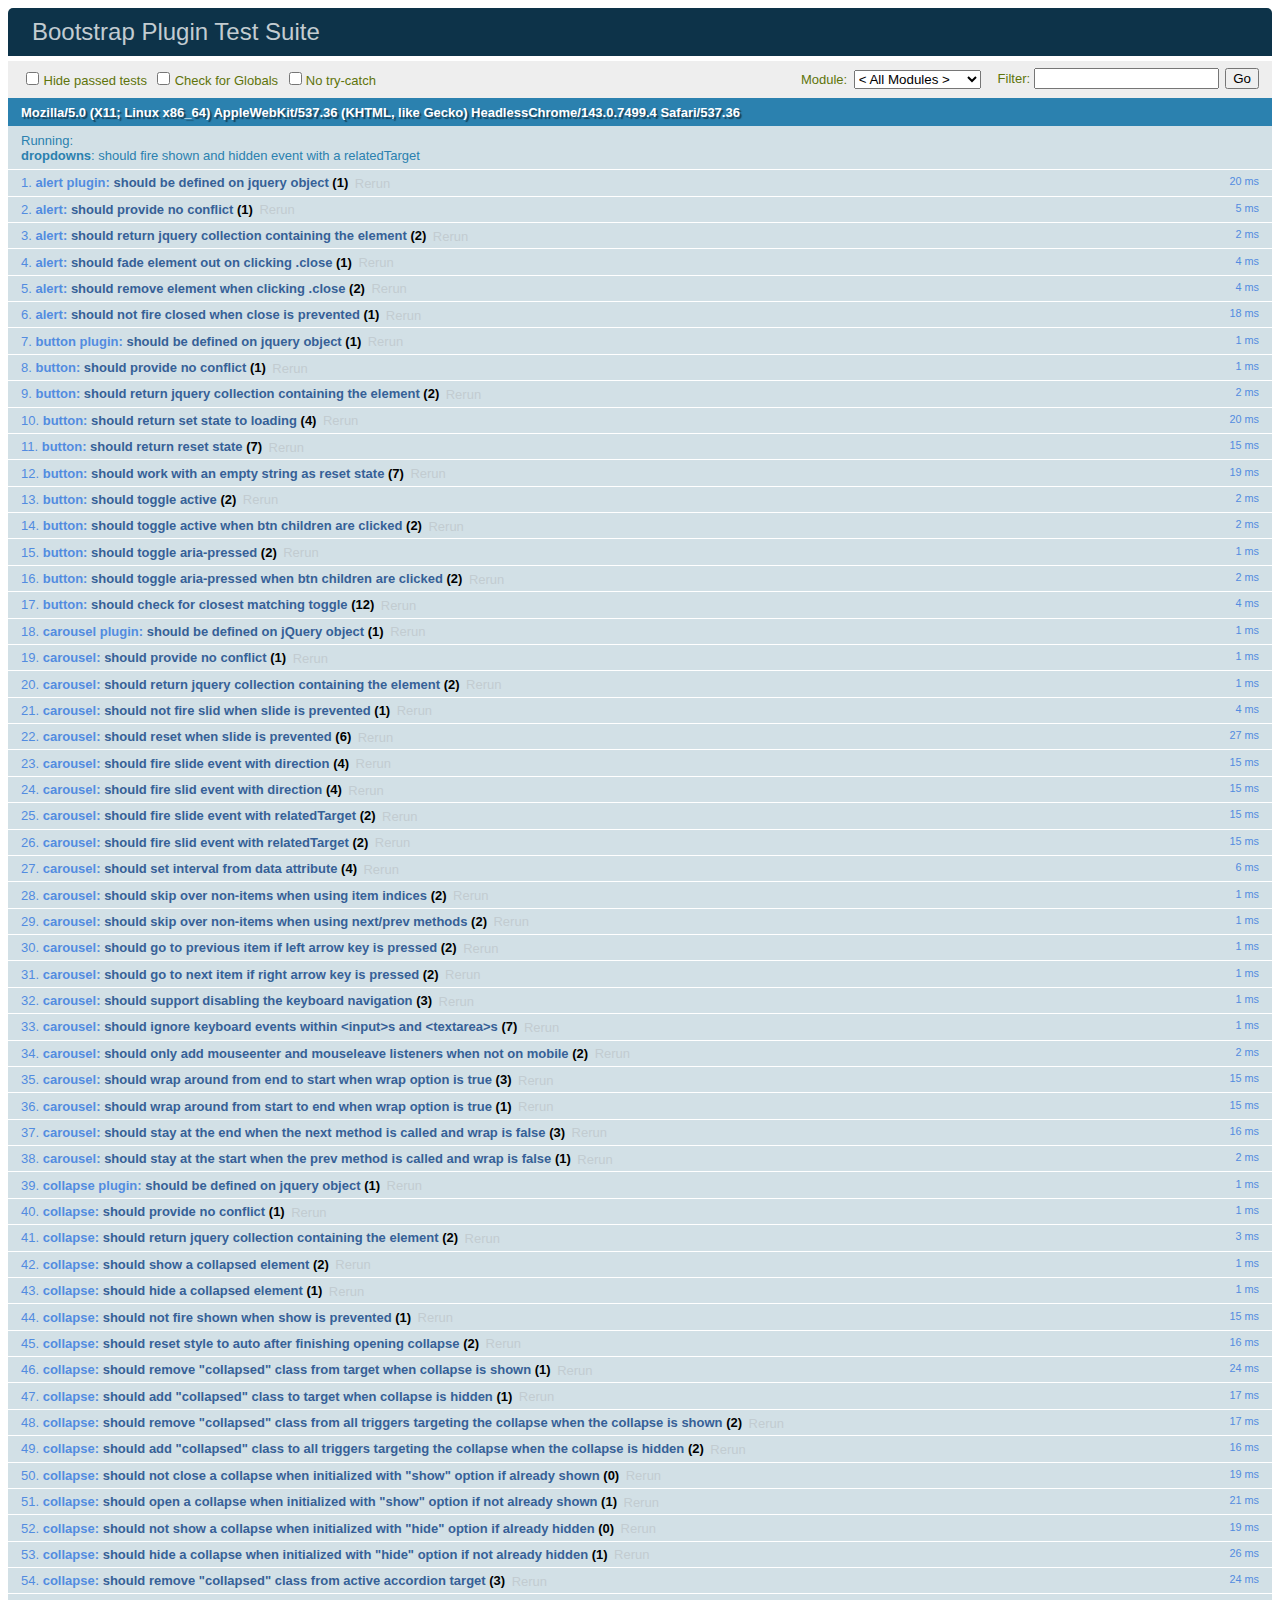
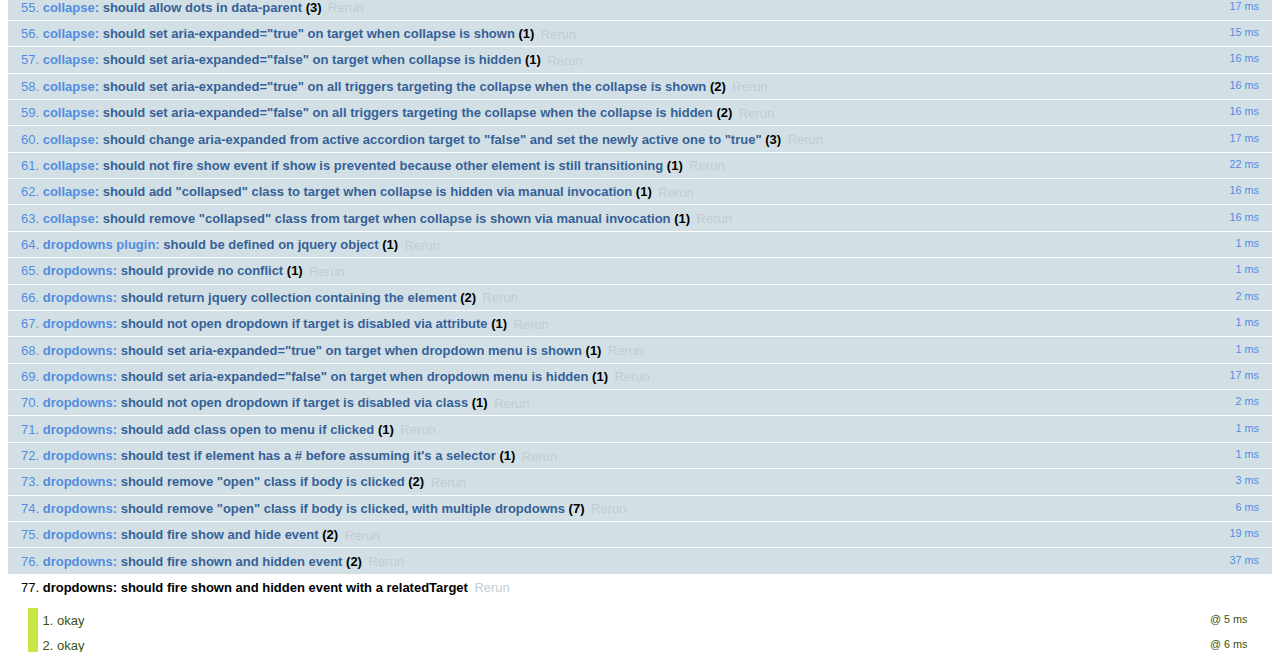
<file: web/vendor/bootstrap-3.3.6/js/tests/index.html>
<!DOCTYPE html>
<html>
  <head>
    <meta charset="utf-8">
    <title>Bootstrap Plugin Test Suite</title>
    <meta name="viewport" content="width=device-width, initial-scale=1">

    <!-- jQuery -->
    <script src="vendor/jquery.min.js"></script>
    <script>
      // Disable jQuery event aliases to ensure we don't accidentally use any of them
      (function () {
        var eventAliases = [
          'blur',
          'focus',
          'focusin',
          'focusout',
          'load',
          'resize',
          'scroll',
          'unload',
          'click',
          'dblclick',
          'mousedown',
          'mouseup',
          'mousemove',
          'mouseover',
          'mouseout',
          'mouseenter',
          'mouseleave',
          'change',
          'select',
          'submit',
          'keydown',
          'keypress',
          'keyup',
          'error',
          'contextmenu',
          'hover',
          'bind',
          'unbind',
          'delegate',
          'undelegate'
        ]
        for (var i = 0; i < eventAliases.length; i++) {
          $.fn[eventAliases[i]] = undefined
        }
      })()
    </script>

    <!-- QUnit -->
    <link rel="stylesheet" href="vendor/qunit.css" media="screen">
    <script src="vendor/qunit.js"></script>
    <script>
      // See https://github.com/axemclion/grunt-saucelabs#test-result-details-with-qunit
      var log = []
      // Require assert.expect in each test
      QUnit.config.requireExpects = true
      QUnit.done(function (testResults) {
        var tests = []
        for (var i = 0, len = log.length; i < len; i++) {
          var details = log[i]
          tests.push({
            name: details.name,
            result: details.result,
            expected: details.expected,
            actual: details.actual,
            source: details.source
          })
        }
        testResults.tests = tests

        window.global_test_results = testResults
      })

      QUnit.testStart(function (testDetails) {
        $(window).scrollTop(0)
        QUnit.log(function (details) {
          if (!details.result) {
            details.name = testDetails.name
            log.push(details)
          }
        })
      })

      // Cleanup
      QUnit.testDone(function () {
        $('#qunit-fixture').empty()
        $('#modal-test, .modal-backdrop').remove()
      })

      // Display fixture on-screen on iOS to avoid false positives
      if (/iPhone|iPad|iPod/.test(navigator.userAgent)) {
        QUnit.begin(function() {
          $('#qunit-fixture').css({ top: 0, left: 0 })
        })

        QUnit.done(function () {
          $('#qunit-fixture').css({ top: '', left: '' })
        })
      }

      // Disable deprecated global QUnit method aliases in preparation for QUnit v2
      (function () {
        var methodNames = [
          'async',
          'asyncTest',
          'deepEqual',
          'equal',
          'expect',
          'module',
          'notDeepEqual',
          'notEqual',
          'notPropEqual',
          'notStrictEqual',
          'ok',
          'propEqual',
          'push',
          'start',
          'stop',
          'strictEqual',
          'test',
          'throws'
        ];
        for (var i = 0; i < methodNames.length; i++) {
          var methodName = methodNames[i];
          window[methodName] = undefined;
        }
      })();
    </script>

    <!-- Plugin sources -->
    <script>$.support.transition = false</script>
    <script src="../../js/alert.js"></script>
    <script src="../../js/button.js"></script>
    <script src="../../js/carousel.js"></script>
    <script src="../../js/collapse.js"></script>
    <script src="../../js/dropdown.js"></script>
    <script src="../../js/modal.js"></script>
    <script src="../../js/scrollspy.js"></script>
    <script src="../../js/tab.js"></script>
    <script src="../../js/tooltip.js"></script>
    <script src="../../js/popover.js"></script>
    <script src="../../js/affix.js"></script>

    <!-- Unit tests -->
    <script src="unit/alert.js"></script>
    <script src="unit/button.js"></script>
    <script src="unit/carousel.js"></script>
    <script src="unit/collapse.js"></script>
    <script src="unit/dropdown.js"></script>
    <script src="unit/modal.js"></script>
    <script src="unit/scrollspy.js"></script>
    <script src="unit/tab.js"></script>
    <script src="unit/tooltip.js"></script>
    <script src="unit/popover.js"></script>
    <script src="unit/affix.js"></script>

  </head>
  <body>
    <div id="qunit-container">
      <div id="qunit"></div>
      <div id="qunit-fixture"></div>
    </div>
  </body>
</html>
</file>
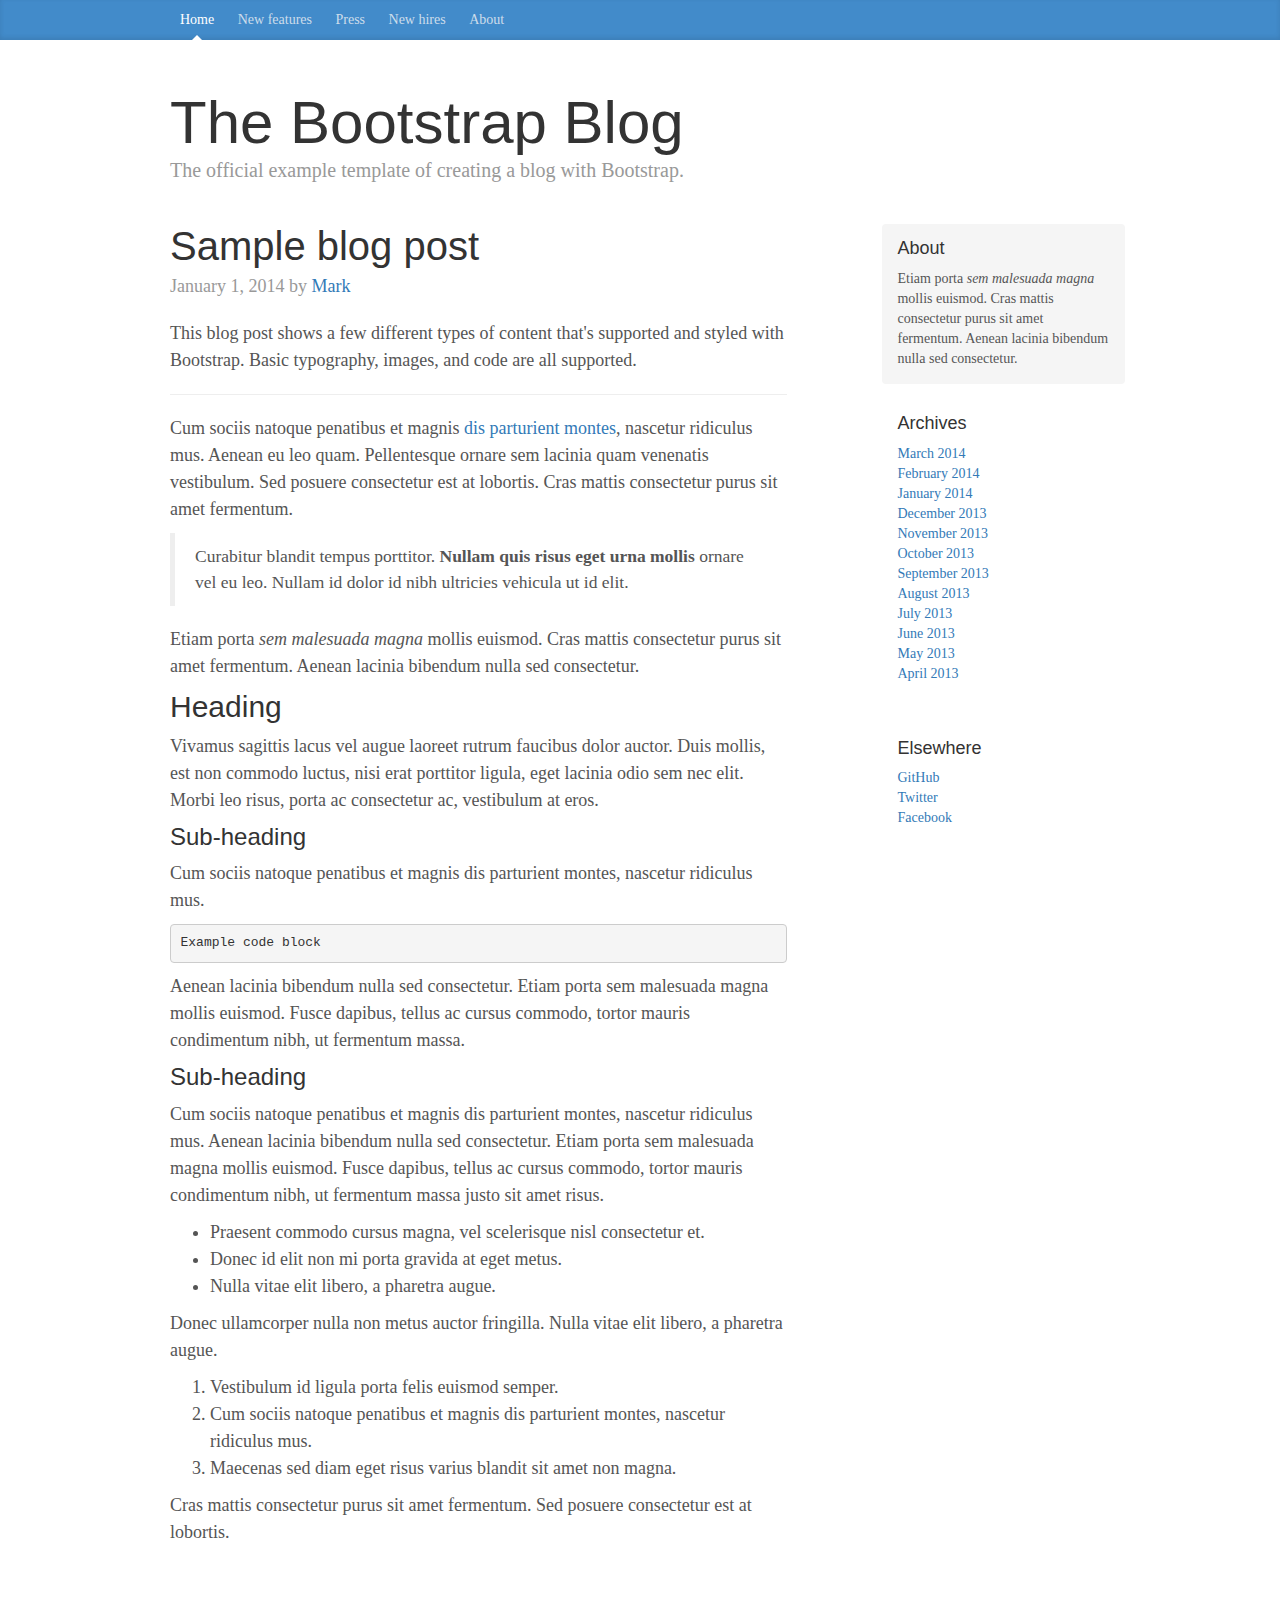
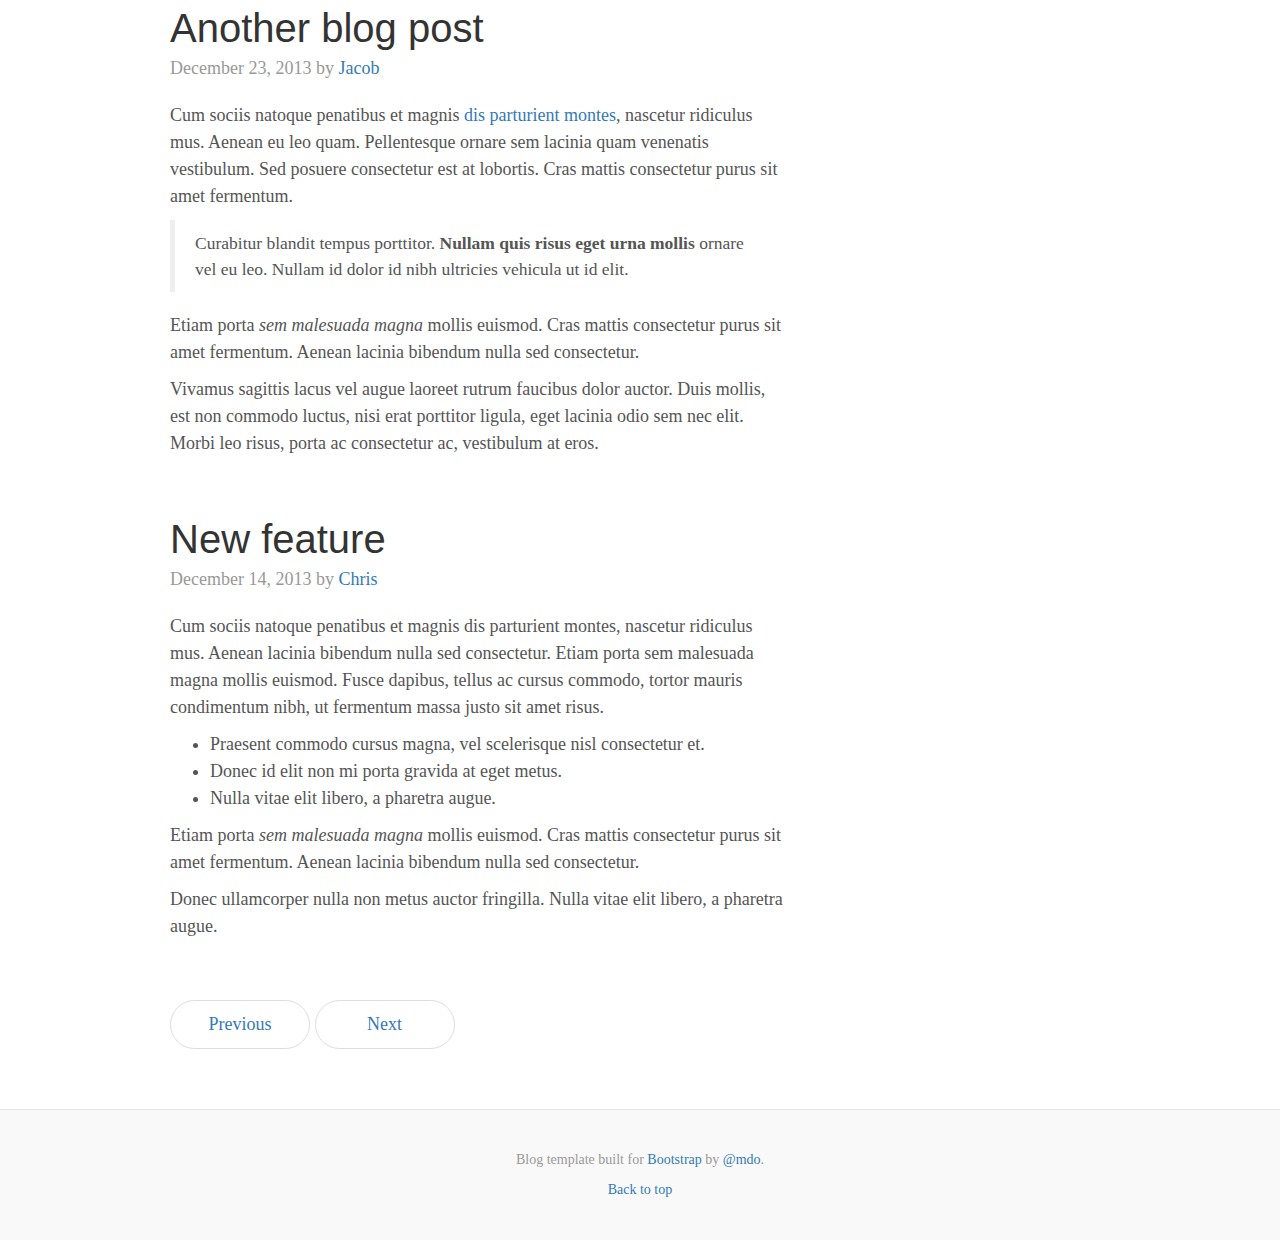
<file: web/vendor/bootstrap-3.3.6/docs/examples/blog/index.html>
<!DOCTYPE html>
<html lang="en">
  <head>
    <meta charset="utf-8">
    <meta http-equiv="X-UA-Compatible" content="IE=edge">
    <meta name="viewport" content="width=device-width, initial-scale=1">
    <!-- The above 3 meta tags *must* come first in the head; any other head content must come *after* these tags -->
    <meta name="description" content="">
    <meta name="author" content="">
    <link rel="icon" href="../../favicon.ico">

    <title>Blog Template for Bootstrap</title>

    <!-- Bootstrap core CSS -->
    <link href="../../dist/css/bootstrap.min.css" rel="stylesheet">

    <!-- IE10 viewport hack for Surface/desktop Windows 8 bug -->
    <link href="../../assets/css/ie10-viewport-bug-workaround.css" rel="stylesheet">

    <!-- Custom styles for this template -->
    <link href="blog.css" rel="stylesheet">

    <!-- Just for debugging purposes. Don't actually copy these 2 lines! -->
    <!--[if lt IE 9]><script src="../../assets/js/ie8-responsive-file-warning.js"></script><![endif]-->
    <script src="../../assets/js/ie-emulation-modes-warning.js"></script>

    <!-- HTML5 shim and Respond.js for IE8 support of HTML5 elements and media queries -->
    <!--[if lt IE 9]>
      <script src="https://oss.maxcdn.com/html5shiv/3.7.2/html5shiv.min.js"></script>
      <script src="https://oss.maxcdn.com/respond/1.4.2/respond.min.js"></script>
    <![endif]-->
  </head>

  <body>

    <div class="blog-masthead">
      <div class="container">
        <nav class="blog-nav">
          <a class="blog-nav-item active" href="#">Home</a>
          <a class="blog-nav-item" href="#">New features</a>
          <a class="blog-nav-item" href="#">Press</a>
          <a class="blog-nav-item" href="#">New hires</a>
          <a class="blog-nav-item" href="#">About</a>
        </nav>
      </div>
    </div>

    <div class="container">

      <div class="blog-header">
        <h1 class="blog-title">The Bootstrap Blog</h1>
        <p class="lead blog-description">The official example template of creating a blog with Bootstrap.</p>
      </div>

      <div class="row">

        <div class="col-sm-8 blog-main">

          <div class="blog-post">
            <h2 class="blog-post-title">Sample blog post</h2>
            <p class="blog-post-meta">January 1, 2014 by <a href="#">Mark</a></p>

            <p>This blog post shows a few different types of content that's supported and styled with Bootstrap. Basic typography, images, and code are all supported.</p>
            <hr>
            <p>Cum sociis natoque penatibus et magnis <a href="#">dis parturient montes</a>, nascetur ridiculus mus. Aenean eu leo quam. Pellentesque ornare sem lacinia quam venenatis vestibulum. Sed posuere consectetur est at lobortis. Cras mattis consectetur purus sit amet fermentum.</p>
            <blockquote>
              <p>Curabitur blandit tempus porttitor. <strong>Nullam quis risus eget urna mollis</strong> ornare vel eu leo. Nullam id dolor id nibh ultricies vehicula ut id elit.</p>
            </blockquote>
            <p>Etiam porta <em>sem malesuada magna</em> mollis euismod. Cras mattis consectetur purus sit amet fermentum. Aenean lacinia bibendum nulla sed consectetur.</p>
            <h2>Heading</h2>
            <p>Vivamus sagittis lacus vel augue laoreet rutrum faucibus dolor auctor. Duis mollis, est non commodo luctus, nisi erat porttitor ligula, eget lacinia odio sem nec elit. Morbi leo risus, porta ac consectetur ac, vestibulum at eros.</p>
            <h3>Sub-heading</h3>
            <p>Cum sociis natoque penatibus et magnis dis parturient montes, nascetur ridiculus mus.</p>
            <pre><code>Example code block</code></pre>
            <p>Aenean lacinia bibendum nulla sed consectetur. Etiam porta sem malesuada magna mollis euismod. Fusce dapibus, tellus ac cursus commodo, tortor mauris condimentum nibh, ut fermentum massa.</p>
            <h3>Sub-heading</h3>
            <p>Cum sociis natoque penatibus et magnis dis parturient montes, nascetur ridiculus mus. Aenean lacinia bibendum nulla sed consectetur. Etiam porta sem malesuada magna mollis euismod. Fusce dapibus, tellus ac cursus commodo, tortor mauris condimentum nibh, ut fermentum massa justo sit amet risus.</p>
            <ul>
              <li>Praesent commodo cursus magna, vel scelerisque nisl consectetur et.</li>
              <li>Donec id elit non mi porta gravida at eget metus.</li>
              <li>Nulla vitae elit libero, a pharetra augue.</li>
            </ul>
            <p>Donec ullamcorper nulla non metus auctor fringilla. Nulla vitae elit libero, a pharetra augue.</p>
            <ol>
              <li>Vestibulum id ligula porta felis euismod semper.</li>
              <li>Cum sociis natoque penatibus et magnis dis parturient montes, nascetur ridiculus mus.</li>
              <li>Maecenas sed diam eget risus varius blandit sit amet non magna.</li>
            </ol>
            <p>Cras mattis consectetur purus sit amet fermentum. Sed posuere consectetur est at lobortis.</p>
          </div><!-- /.blog-post -->

          <div class="blog-post">
            <h2 class="blog-post-title">Another blog post</h2>
            <p class="blog-post-meta">December 23, 2013 by <a href="#">Jacob</a></p>

            <p>Cum sociis natoque penatibus et magnis <a href="#">dis parturient montes</a>, nascetur ridiculus mus. Aenean eu leo quam. Pellentesque ornare sem lacinia quam venenatis vestibulum. Sed posuere consectetur est at lobortis. Cras mattis consectetur purus sit amet fermentum.</p>
            <blockquote>
              <p>Curabitur blandit tempus porttitor. <strong>Nullam quis risus eget urna mollis</strong> ornare vel eu leo. Nullam id dolor id nibh ultricies vehicula ut id elit.</p>
            </blockquote>
            <p>Etiam porta <em>sem malesuada magna</em> mollis euismod. Cras mattis consectetur purus sit amet fermentum. Aenean lacinia bibendum nulla sed consectetur.</p>
            <p>Vivamus sagittis lacus vel augue laoreet rutrum faucibus dolor auctor. Duis mollis, est non commodo luctus, nisi erat porttitor ligula, eget lacinia odio sem nec elit. Morbi leo risus, porta ac consectetur ac, vestibulum at eros.</p>
          </div><!-- /.blog-post -->

          <div class="blog-post">
            <h2 class="blog-post-title">New feature</h2>
            <p class="blog-post-meta">December 14, 2013 by <a href="#">Chris</a></p>

            <p>Cum sociis natoque penatibus et magnis dis parturient montes, nascetur ridiculus mus. Aenean lacinia bibendum nulla sed consectetur. Etiam porta sem malesuada magna mollis euismod. Fusce dapibus, tellus ac cursus commodo, tortor mauris condimentum nibh, ut fermentum massa justo sit amet risus.</p>
            <ul>
              <li>Praesent commodo cursus magna, vel scelerisque nisl consectetur et.</li>
              <li>Donec id elit non mi porta gravida at eget metus.</li>
              <li>Nulla vitae elit libero, a pharetra augue.</li>
            </ul>
            <p>Etiam porta <em>sem malesuada magna</em> mollis euismod. Cras mattis consectetur purus sit amet fermentum. Aenean lacinia bibendum nulla sed consectetur.</p>
            <p>Donec ullamcorper nulla non metus auctor fringilla. Nulla vitae elit libero, a pharetra augue.</p>
          </div><!-- /.blog-post -->

          <nav>
            <ul class="pager">
              <li><a href="#">Previous</a></li>
              <li><a href="#">Next</a></li>
            </ul>
          </nav>

        </div><!-- /.blog-main -->

        <div class="col-sm-3 col-sm-offset-1 blog-sidebar">
          <div class="sidebar-module sidebar-module-inset">
            <h4>About</h4>
            <p>Etiam porta <em>sem malesuada magna</em> mollis euismod. Cras mattis consectetur purus sit amet fermentum. Aenean lacinia bibendum nulla sed consectetur.</p>
          </div>
          <div class="sidebar-module">
            <h4>Archives</h4>
            <ol class="list-unstyled">
              <li><a href="#">March 2014</a></li>
              <li><a href="#">February 2014</a></li>
              <li><a href="#">January 2014</a></li>
              <li><a href="#">December 2013</a></li>
              <li><a href="#">November 2013</a></li>
              <li><a href="#">October 2013</a></li>
              <li><a href="#">September 2013</a></li>
              <li><a href="#">August 2013</a></li>
              <li><a href="#">July 2013</a></li>
              <li><a href="#">June 2013</a></li>
              <li><a href="#">May 2013</a></li>
              <li><a href="#">April 2013</a></li>
            </ol>
          </div>
          <div class="sidebar-module">
            <h4>Elsewhere</h4>
            <ol class="list-unstyled">
              <li><a href="#">GitHub</a></li>
              <li><a href="#">Twitter</a></li>
              <li><a href="#">Facebook</a></li>
            </ol>
          </div>
        </div><!-- /.blog-sidebar -->

      </div><!-- /.row -->

    </div><!-- /.container -->

    <footer class="blog-footer">
      <p>Blog template built for <a href="http://getbootstrap.com">Bootstrap</a> by <a href="https://twitter.com/mdo">@mdo</a>.</p>
      <p>
        <a href="#">Back to top</a>
      </p>
    </footer>


    <!-- Bootstrap core JavaScript
    ================================================== -->
    <!-- Placed at the end of the document so the pages load faster -->
    <script src="https://ajax.googleapis.com/ajax/libs/jquery/1.11.3/jquery.min.js"></script>
    <script>window.jQuery || document.write('<script src="../../assets/js/vendor/jquery.min.js"><\/script>')</script>
    <script src="../../dist/js/bootstrap.min.js"></script>
    <!-- IE10 viewport hack for Surface/desktop Windows 8 bug -->
    <script src="../../assets/js/ie10-viewport-bug-workaround.js"></script>
  </body>
</html>
</file>
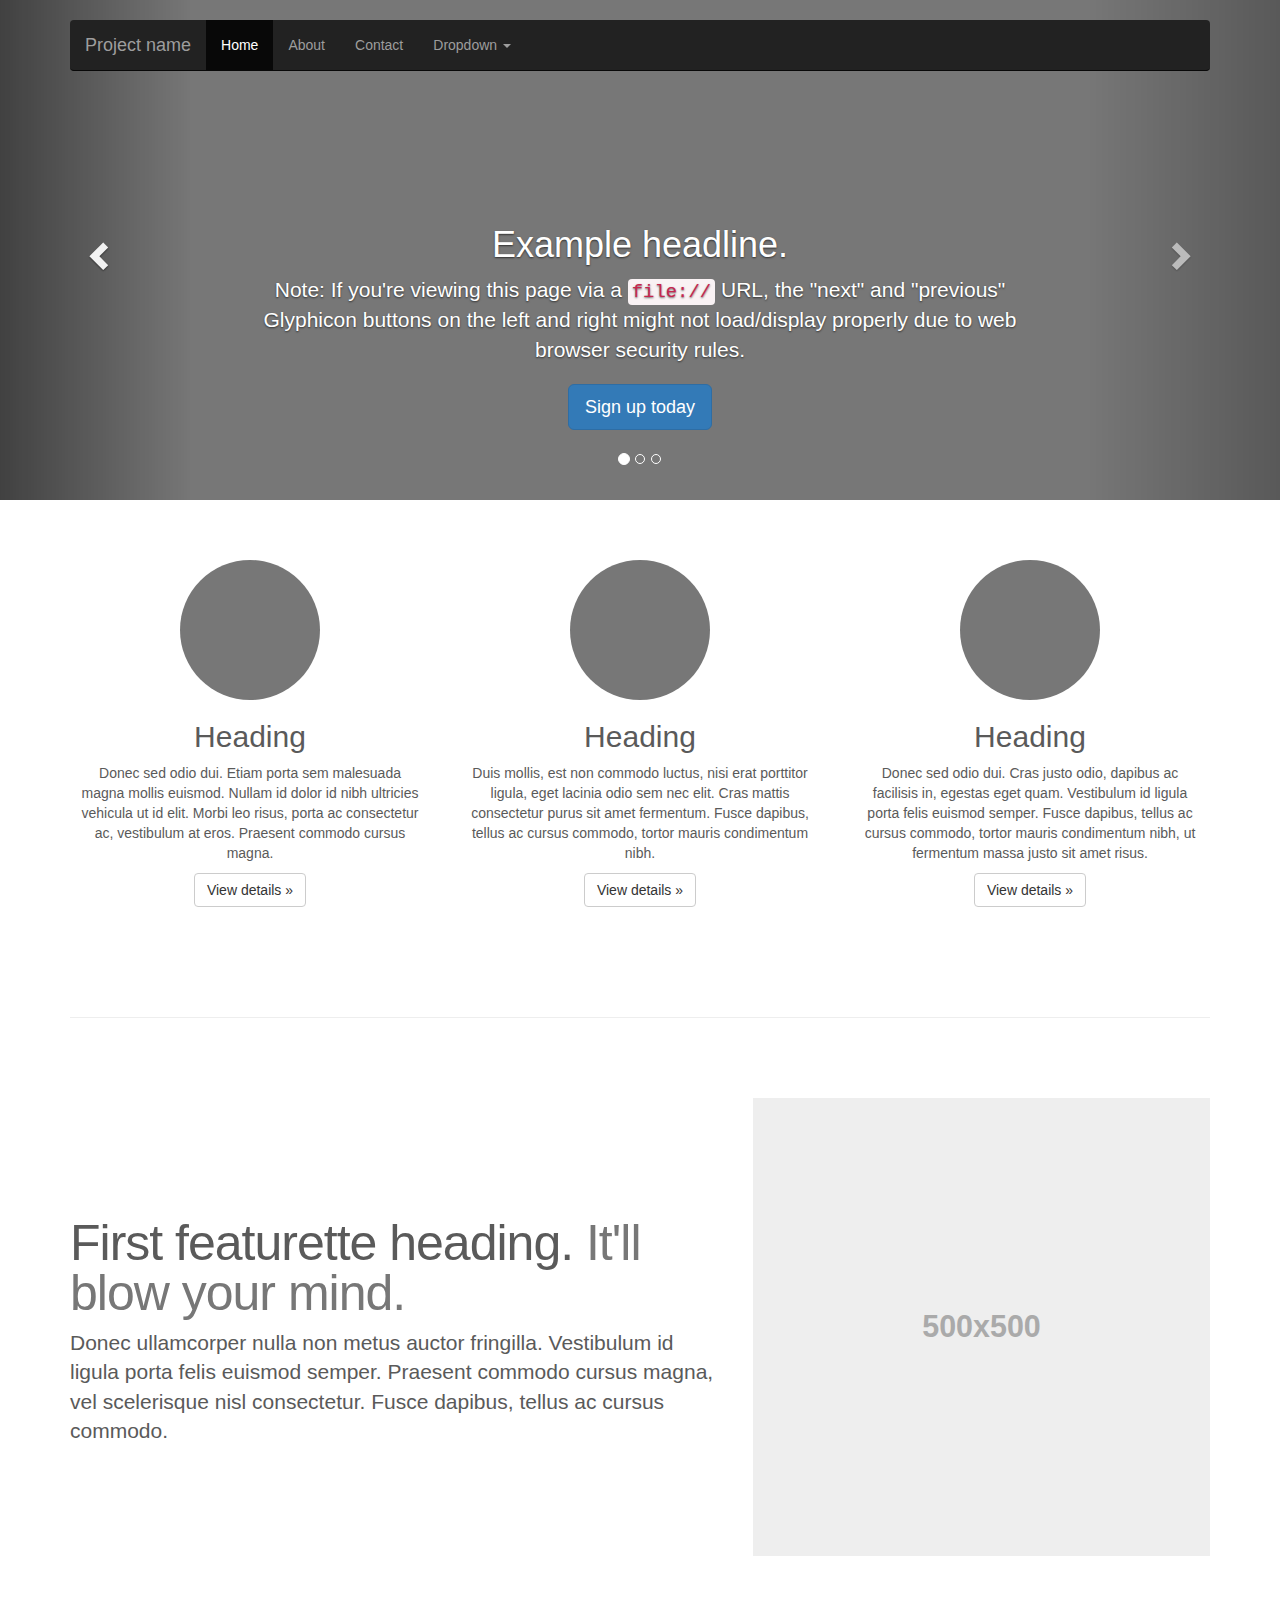
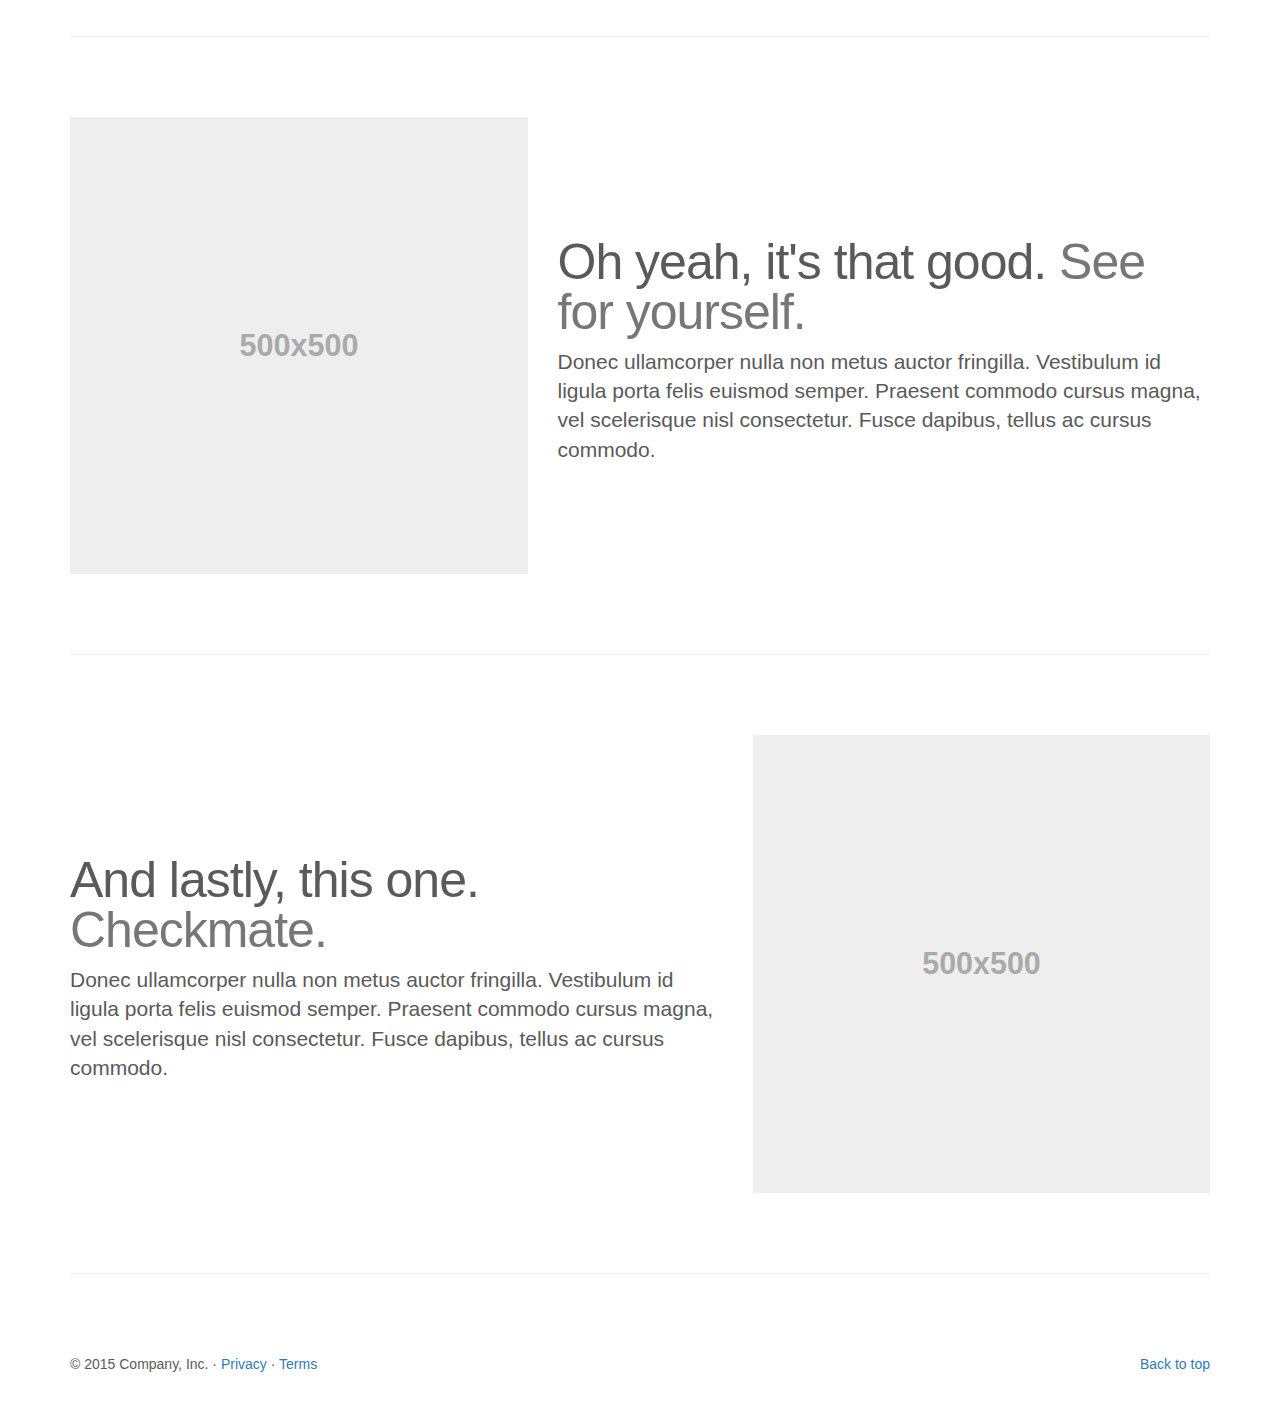
<file: web/vendor/bootstrap-3.3.6/docs/examples/carousel/index.html>
<!DOCTYPE html>
<html lang="en">
  <head>
    <meta charset="utf-8">
    <meta http-equiv="X-UA-Compatible" content="IE=edge">
    <meta name="viewport" content="width=device-width, initial-scale=1">
    <!-- The above 3 meta tags *must* come first in the head; any other head content must come *after* these tags -->
    <meta name="description" content="">
    <meta name="author" content="">
    <link rel="icon" href="../../favicon.ico">

    <title>Carousel Template for Bootstrap</title>

    <!-- Bootstrap core CSS -->
    <link href="../../dist/css/bootstrap.min.css" rel="stylesheet">

    <!-- IE10 viewport hack for Surface/desktop Windows 8 bug -->
    <link href="../../assets/css/ie10-viewport-bug-workaround.css" rel="stylesheet">

    <!-- Just for debugging purposes. Don't actually copy these 2 lines! -->
    <!--[if lt IE 9]><script src="../../assets/js/ie8-responsive-file-warning.js"></script><![endif]-->
    <script src="../../assets/js/ie-emulation-modes-warning.js"></script>

    <!-- HTML5 shim and Respond.js for IE8 support of HTML5 elements and media queries -->
    <!--[if lt IE 9]>
      <script src="https://oss.maxcdn.com/html5shiv/3.7.2/html5shiv.min.js"></script>
      <script src="https://oss.maxcdn.com/respond/1.4.2/respond.min.js"></script>
    <![endif]-->

    <!-- Custom styles for this template -->
    <link href="carousel.css" rel="stylesheet">
  </head>
<!-- NAVBAR
================================================== -->
  <body>
    <div class="navbar-wrapper">
      <div class="container">

        <nav class="navbar navbar-inverse navbar-static-top">
          <div class="container">
            <div class="navbar-header">
              <button type="button" class="navbar-toggle collapsed" data-toggle="collapse" data-target="#navbar" aria-expanded="false" aria-controls="navbar">
                <span class="sr-only">Toggle navigation</span>
                <span class="icon-bar"></span>
                <span class="icon-bar"></span>
                <span class="icon-bar"></span>
              </button>
              <a class="navbar-brand" href="#">Project name</a>
            </div>
            <div id="navbar" class="navbar-collapse collapse">
              <ul class="nav navbar-nav">
                <li class="active"><a href="#">Home</a></li>
                <li><a href="#about">About</a></li>
                <li><a href="#contact">Contact</a></li>
                <li class="dropdown">
                  <a href="#" class="dropdown-toggle" data-toggle="dropdown" role="button" aria-haspopup="true" aria-expanded="false">Dropdown <span class="caret"></span></a>
                  <ul class="dropdown-menu">
                    <li><a href="#">Action</a></li>
                    <li><a href="#">Another action</a></li>
                    <li><a href="#">Something else here</a></li>
                    <li role="separator" class="divider"></li>
                    <li class="dropdown-header">Nav header</li>
                    <li><a href="#">Separated link</a></li>
                    <li><a href="#">One more separated link</a></li>
                  </ul>
                </li>
              </ul>
            </div>
          </div>
        </nav>

      </div>
    </div>


    <!-- Carousel
    ================================================== -->
    <div id="myCarousel" class="carousel slide" data-ride="carousel">
      <!-- Indicators -->
      <ol class="carousel-indicators">
        <li data-target="#myCarousel" data-slide-to="0" class="active"></li>
        <li data-target="#myCarousel" data-slide-to="1"></li>
        <li data-target="#myCarousel" data-slide-to="2"></li>
      </ol>
      <div class="carousel-inner" role="listbox">
        <div class="item active">
          <img class="first-slide" src="[data-uri]" alt="First slide">
          <div class="container">
            <div class="carousel-caption">
              <h1>Example headline.</h1>
              <p>Note: If you're viewing this page via a <code>file://</code> URL, the "next" and "previous" Glyphicon buttons on the left and right might not load/display properly due to web browser security rules.</p>
              <p><a class="btn btn-lg btn-primary" href="#" role="button">Sign up today</a></p>
            </div>
          </div>
        </div>
        <div class="item">
          <img class="second-slide" src="[data-uri]" alt="Second slide">
          <div class="container">
            <div class="carousel-caption">
              <h1>Another example headline.</h1>
              <p>Cras justo odio, dapibus ac facilisis in, egestas eget quam. Donec id elit non mi porta gravida at eget metus. Nullam id dolor id nibh ultricies vehicula ut id elit.</p>
              <p><a class="btn btn-lg btn-primary" href="#" role="button">Learn more</a></p>
            </div>
          </div>
        </div>
        <div class="item">
          <img class="third-slide" src="[data-uri]" alt="Third slide">
          <div class="container">
            <div class="carousel-caption">
              <h1>One more for good measure.</h1>
              <p>Cras justo odio, dapibus ac facilisis in, egestas eget quam. Donec id elit non mi porta gravida at eget metus. Nullam id dolor id nibh ultricies vehicula ut id elit.</p>
              <p><a class="btn btn-lg btn-primary" href="#" role="button">Browse gallery</a></p>
            </div>
          </div>
        </div>
      </div>
      <a class="left carousel-control" href="#myCarousel" role="button" data-slide="prev">
        <span class="glyphicon glyphicon-chevron-left" aria-hidden="true"></span>
        <span class="sr-only">Previous</span>
      </a>
      <a class="right carousel-control" href="#myCarousel" role="button" data-slide="next">
        <span class="glyphicon glyphicon-chevron-right" aria-hidden="true"></span>
        <span class="sr-only">Next</span>
      </a>
    </div><!-- /.carousel -->


    <!-- Marketing messaging and featurettes
    ================================================== -->
    <!-- Wrap the rest of the page in another container to center all the content. -->

    <div class="container marketing">

      <!-- Three columns of text below the carousel -->
      <div class="row">
        <div class="col-lg-4">
          <img class="img-circle" src="[data-uri]" alt="Generic placeholder image" width="140" height="140">
          <h2>Heading</h2>
          <p>Donec sed odio dui. Etiam porta sem malesuada magna mollis euismod. Nullam id dolor id nibh ultricies vehicula ut id elit. Morbi leo risus, porta ac consectetur ac, vestibulum at eros. Praesent commodo cursus magna.</p>
          <p><a class="btn btn-default" href="#" role="button">View details &raquo;</a></p>
        </div><!-- /.col-lg-4 -->
        <div class="col-lg-4">
          <img class="img-circle" src="[data-uri]" alt="Generic placeholder image" width="140" height="140">
          <h2>Heading</h2>
          <p>Duis mollis, est non commodo luctus, nisi erat porttitor ligula, eget lacinia odio sem nec elit. Cras mattis consectetur purus sit amet fermentum. Fusce dapibus, tellus ac cursus commodo, tortor mauris condimentum nibh.</p>
          <p><a class="btn btn-default" href="#" role="button">View details &raquo;</a></p>
        </div><!-- /.col-lg-4 -->
        <div class="col-lg-4">
          <img class="img-circle" src="[data-uri]" alt="Generic placeholder image" width="140" height="140">
          <h2>Heading</h2>
          <p>Donec sed odio dui. Cras justo odio, dapibus ac facilisis in, egestas eget quam. Vestibulum id ligula porta felis euismod semper. Fusce dapibus, tellus ac cursus commodo, tortor mauris condimentum nibh, ut fermentum massa justo sit amet risus.</p>
          <p><a class="btn btn-default" href="#" role="button">View details &raquo;</a></p>
        </div><!-- /.col-lg-4 -->
      </div><!-- /.row -->


      <!-- START THE FEATURETTES -->

      <hr class="featurette-divider">

      <div class="row featurette">
        <div class="col-md-7">
          <h2 class="featurette-heading">First featurette heading. <span class="text-muted">It'll blow your mind.</span></h2>
          <p class="lead">Donec ullamcorper nulla non metus auctor fringilla. Vestibulum id ligula porta felis euismod semper. Praesent commodo cursus magna, vel scelerisque nisl consectetur. Fusce dapibus, tellus ac cursus commodo.</p>
        </div>
        <div class="col-md-5">
          <img class="featurette-image img-responsive center-block" data-src="holder.js/500x500/auto" alt="Generic placeholder image">
        </div>
      </div>

      <hr class="featurette-divider">

      <div class="row featurette">
        <div class="col-md-7 col-md-push-5">
          <h2 class="featurette-heading">Oh yeah, it's that good. <span class="text-muted">See for yourself.</span></h2>
          <p class="lead">Donec ullamcorper nulla non metus auctor fringilla. Vestibulum id ligula porta felis euismod semper. Praesent commodo cursus magna, vel scelerisque nisl consectetur. Fusce dapibus, tellus ac cursus commodo.</p>
        </div>
        <div class="col-md-5 col-md-pull-7">
          <img class="featurette-image img-responsive center-block" data-src="holder.js/500x500/auto" alt="Generic placeholder image">
        </div>
      </div>

      <hr class="featurette-divider">

      <div class="row featurette">
        <div class="col-md-7">
          <h2 class="featurette-heading">And lastly, this one. <span class="text-muted">Checkmate.</span></h2>
          <p class="lead">Donec ullamcorper nulla non metus auctor fringilla. Vestibulum id ligula porta felis euismod semper. Praesent commodo cursus magna, vel scelerisque nisl consectetur. Fusce dapibus, tellus ac cursus commodo.</p>
        </div>
        <div class="col-md-5">
          <img class="featurette-image img-responsive center-block" data-src="holder.js/500x500/auto" alt="Generic placeholder image">
        </div>
      </div>

      <hr class="featurette-divider">

      <!-- /END THE FEATURETTES -->


      <!-- FOOTER -->
      <footer>
        <p class="pull-right"><a href="#">Back to top</a></p>
        <p>&copy; 2015 Company, Inc. &middot; <a href="#">Privacy</a> &middot; <a href="#">Terms</a></p>
      </footer>

    </div><!-- /.container -->


    <!-- Bootstrap core JavaScript
    ================================================== -->
    <!-- Placed at the end of the document so the pages load faster -->
    <script src="https://ajax.googleapis.com/ajax/libs/jquery/1.11.3/jquery.min.js"></script>
    <script>window.jQuery || document.write('<script src="../../assets/js/vendor/jquery.min.js"><\/script>')</script>
    <script src="../../dist/js/bootstrap.min.js"></script>
    <!-- Just to make our placeholder images work. Don't actually copy the next line! -->
    <script src="../../assets/js/vendor/holder.min.js"></script>
    <!-- IE10 viewport hack for Surface/desktop Windows 8 bug -->
    <script src="../../assets/js/ie10-viewport-bug-workaround.js"></script>
  </body>
</html>
</file>
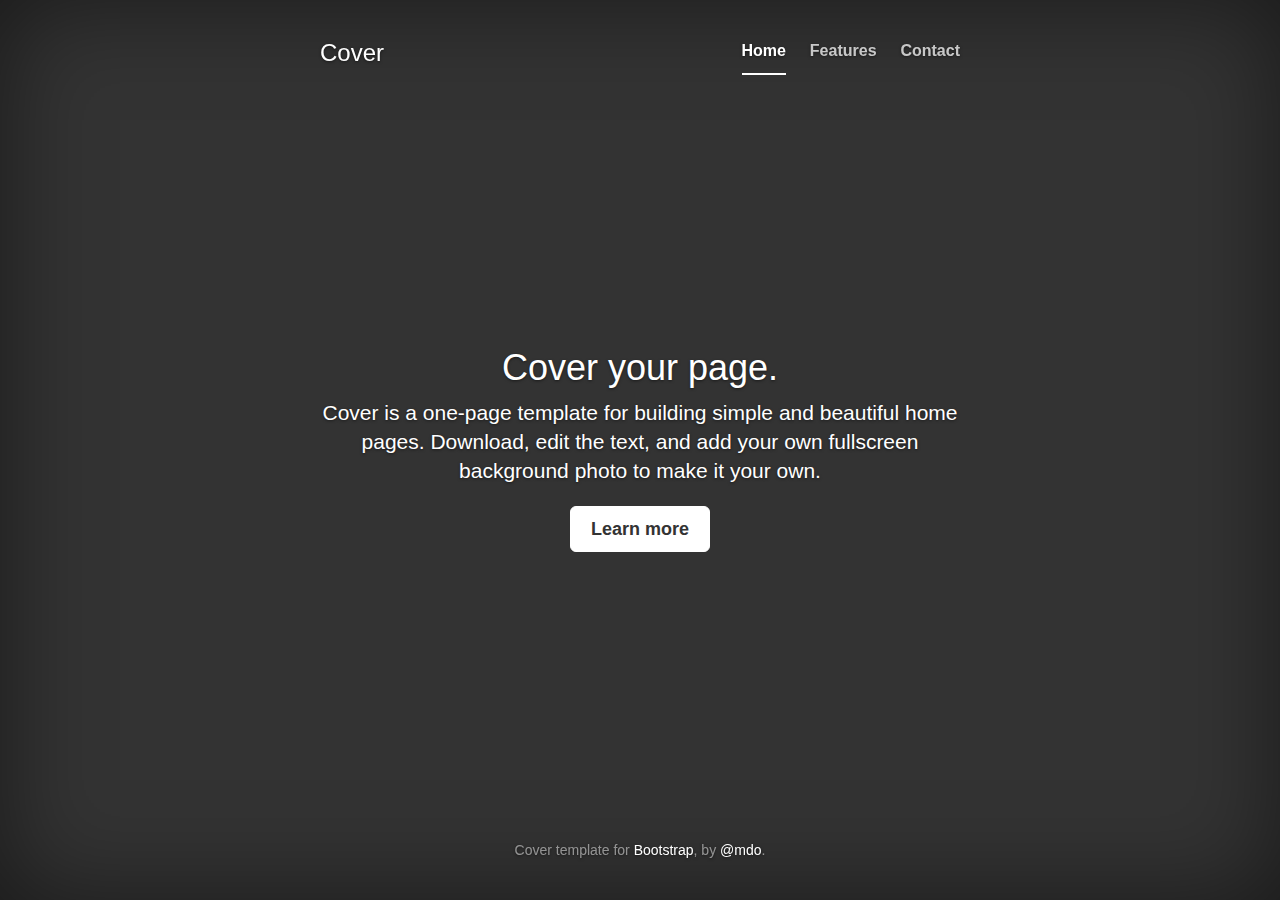
<file: web/vendor/bootstrap-3.3.6/docs/examples/cover/index.html>
<!DOCTYPE html>
<html lang="en">
  <head>
    <meta charset="utf-8">
    <meta http-equiv="X-UA-Compatible" content="IE=edge">
    <meta name="viewport" content="width=device-width, initial-scale=1">
    <!-- The above 3 meta tags *must* come first in the head; any other head content must come *after* these tags -->
    <meta name="description" content="">
    <meta name="author" content="">
    <link rel="icon" href="../../favicon.ico">

    <title>Cover Template for Bootstrap</title>

    <!-- Bootstrap core CSS -->
    <link href="../../dist/css/bootstrap.min.css" rel="stylesheet">

    <!-- IE10 viewport hack for Surface/desktop Windows 8 bug -->
    <link href="../../assets/css/ie10-viewport-bug-workaround.css" rel="stylesheet">

    <!-- Custom styles for this template -->
    <link href="cover.css" rel="stylesheet">

    <!-- Just for debugging purposes. Don't actually copy these 2 lines! -->
    <!--[if lt IE 9]><script src="../../assets/js/ie8-responsive-file-warning.js"></script><![endif]-->
    <script src="../../assets/js/ie-emulation-modes-warning.js"></script>

    <!-- HTML5 shim and Respond.js for IE8 support of HTML5 elements and media queries -->
    <!--[if lt IE 9]>
      <script src="https://oss.maxcdn.com/html5shiv/3.7.2/html5shiv.min.js"></script>
      <script src="https://oss.maxcdn.com/respond/1.4.2/respond.min.js"></script>
    <![endif]-->
  </head>

  <body>

    <div class="site-wrapper">

      <div class="site-wrapper-inner">

        <div class="cover-container">

          <div class="masthead clearfix">
            <div class="inner">
              <h3 class="masthead-brand">Cover</h3>
              <nav>
                <ul class="nav masthead-nav">
                  <li class="active"><a href="#">Home</a></li>
                  <li><a href="#">Features</a></li>
                  <li><a href="#">Contact</a></li>
                </ul>
              </nav>
            </div>
          </div>

          <div class="inner cover">
            <h1 class="cover-heading">Cover your page.</h1>
            <p class="lead">Cover is a one-page template for building simple and beautiful home pages. Download, edit the text, and add your own fullscreen background photo to make it your own.</p>
            <p class="lead">
              <a href="#" class="btn btn-lg btn-default">Learn more</a>
            </p>
          </div>

          <div class="mastfoot">
            <div class="inner">
              <p>Cover template for <a href="http://getbootstrap.com">Bootstrap</a>, by <a href="https://twitter.com/mdo">@mdo</a>.</p>
            </div>
          </div>

        </div>

      </div>

    </div>

    <!-- Bootstrap core JavaScript
    ================================================== -->
    <!-- Placed at the end of the document so the pages load faster -->
    <script src="https://ajax.googleapis.com/ajax/libs/jquery/1.11.3/jquery.min.js"></script>
    <script>window.jQuery || document.write('<script src="../../assets/js/vendor/jquery.min.js"><\/script>')</script>
    <script src="../../dist/js/bootstrap.min.js"></script>
    <!-- IE10 viewport hack for Surface/desktop Windows 8 bug -->
    <script src="../../assets/js/ie10-viewport-bug-workaround.js"></script>
  </body>
</html>
</file>
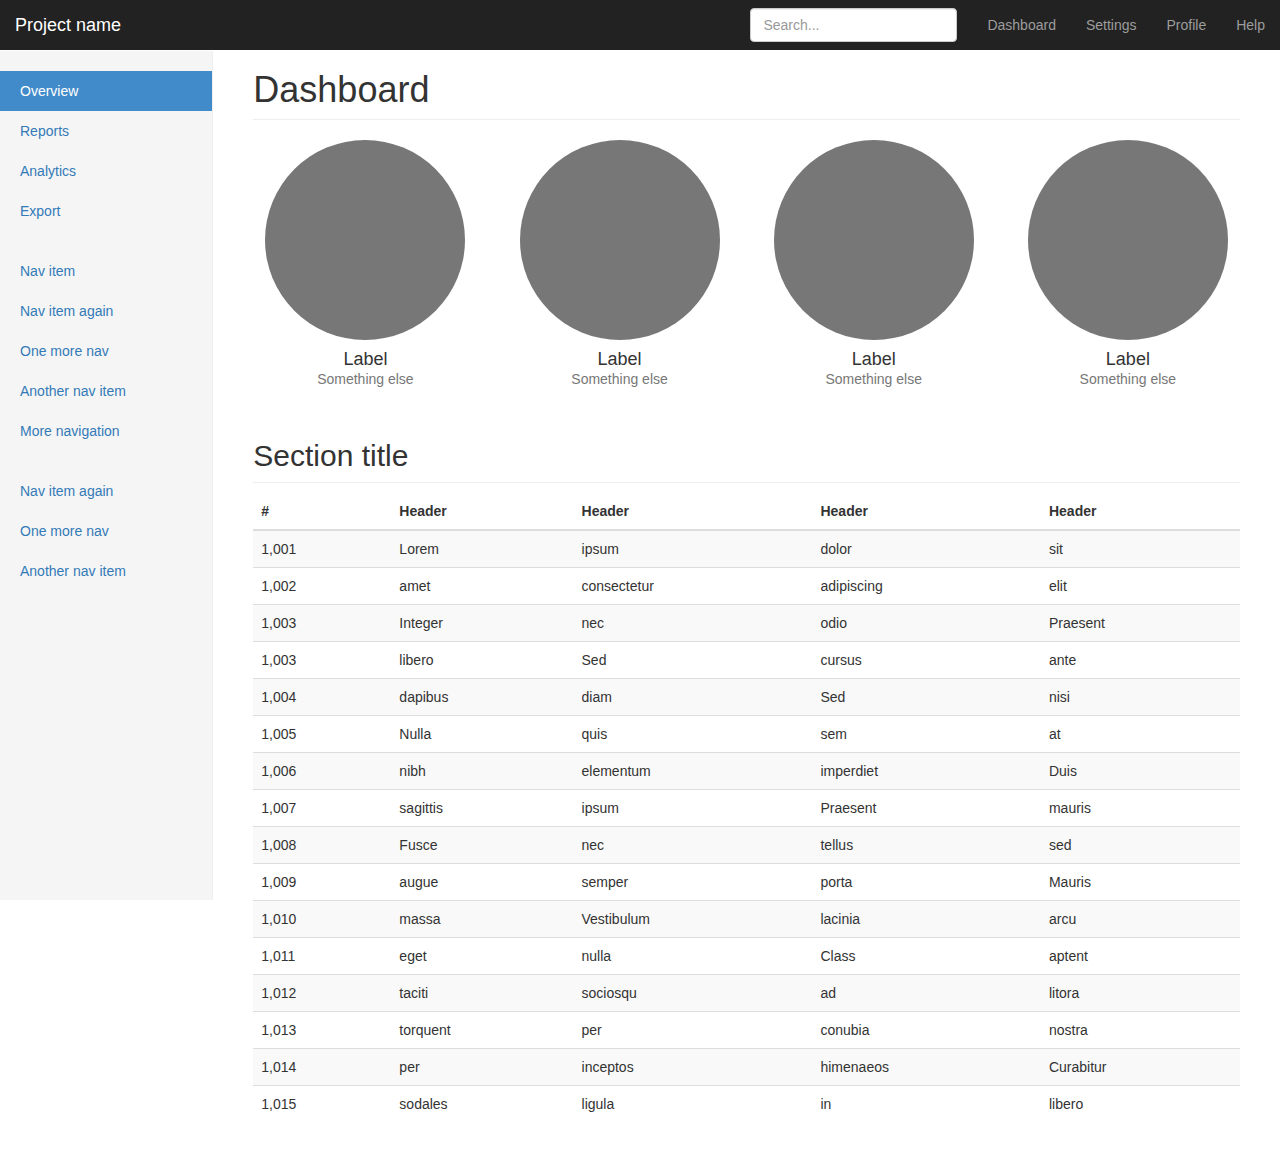
<file: web/vendor/bootstrap-3.3.6/docs/examples/dashboard/index.html>
<!DOCTYPE html>
<html lang="en">
  <head>
    <meta charset="utf-8">
    <meta http-equiv="X-UA-Compatible" content="IE=edge">
    <meta name="viewport" content="width=device-width, initial-scale=1">
    <!-- The above 3 meta tags *must* come first in the head; any other head content must come *after* these tags -->
    <meta name="description" content="">
    <meta name="author" content="">
    <link rel="icon" href="../../favicon.ico">

    <title>Dashboard Template for Bootstrap</title>

    <!-- Bootstrap core CSS -->
    <link href="../../dist/css/bootstrap.min.css" rel="stylesheet">

    <!-- IE10 viewport hack for Surface/desktop Windows 8 bug -->
    <link href="../../assets/css/ie10-viewport-bug-workaround.css" rel="stylesheet">

    <!-- Custom styles for this template -->
    <link href="dashboard.css" rel="stylesheet">

    <!-- Just for debugging purposes. Don't actually copy these 2 lines! -->
    <!--[if lt IE 9]><script src="../../assets/js/ie8-responsive-file-warning.js"></script><![endif]-->
    <script src="../../assets/js/ie-emulation-modes-warning.js"></script>

    <!-- HTML5 shim and Respond.js for IE8 support of HTML5 elements and media queries -->
    <!--[if lt IE 9]>
      <script src="https://oss.maxcdn.com/html5shiv/3.7.2/html5shiv.min.js"></script>
      <script src="https://oss.maxcdn.com/respond/1.4.2/respond.min.js"></script>
    <![endif]-->
  </head>

  <body>

    <nav class="navbar navbar-inverse navbar-fixed-top">
      <div class="container-fluid">
        <div class="navbar-header">
          <button type="button" class="navbar-toggle collapsed" data-toggle="collapse" data-target="#navbar" aria-expanded="false" aria-controls="navbar">
            <span class="sr-only">Toggle navigation</span>
            <span class="icon-bar"></span>
            <span class="icon-bar"></span>
            <span class="icon-bar"></span>
          </button>
          <a class="navbar-brand" href="#">Project name</a>
        </div>
        <div id="navbar" class="navbar-collapse collapse">
          <ul class="nav navbar-nav navbar-right">
            <li><a href="#">Dashboard</a></li>
            <li><a href="#">Settings</a></li>
            <li><a href="#">Profile</a></li>
            <li><a href="#">Help</a></li>
          </ul>
          <form class="navbar-form navbar-right">
            <input type="text" class="form-control" placeholder="Search...">
          </form>
        </div>
      </div>
    </nav>

    <div class="container-fluid">
      <div class="row">
        <div class="col-sm-3 col-md-2 sidebar">
          <ul class="nav nav-sidebar">
            <li class="active"><a href="#">Overview <span class="sr-only">(current)</span></a></li>
            <li><a href="#">Reports</a></li>
            <li><a href="#">Analytics</a></li>
            <li><a href="#">Export</a></li>
          </ul>
          <ul class="nav nav-sidebar">
            <li><a href="">Nav item</a></li>
            <li><a href="">Nav item again</a></li>
            <li><a href="">One more nav</a></li>
            <li><a href="">Another nav item</a></li>
            <li><a href="">More navigation</a></li>
          </ul>
          <ul class="nav nav-sidebar">
            <li><a href="">Nav item again</a></li>
            <li><a href="">One more nav</a></li>
            <li><a href="">Another nav item</a></li>
          </ul>
        </div>
        <div class="col-sm-9 col-sm-offset-3 col-md-10 col-md-offset-2 main">
          <h1 class="page-header">Dashboard</h1>

          <div class="row placeholders">
            <div class="col-xs-6 col-sm-3 placeholder">
              <img src="[data-uri]" width="200" height="200" class="img-responsive" alt="Generic placeholder thumbnail">
              <h4>Label</h4>
              <span class="text-muted">Something else</span>
            </div>
            <div class="col-xs-6 col-sm-3 placeholder">
              <img src="[data-uri]" width="200" height="200" class="img-responsive" alt="Generic placeholder thumbnail">
              <h4>Label</h4>
              <span class="text-muted">Something else</span>
            </div>
            <div class="col-xs-6 col-sm-3 placeholder">
              <img src="[data-uri]" width="200" height="200" class="img-responsive" alt="Generic placeholder thumbnail">
              <h4>Label</h4>
              <span class="text-muted">Something else</span>
            </div>
            <div class="col-xs-6 col-sm-3 placeholder">
              <img src="[data-uri]" width="200" height="200" class="img-responsive" alt="Generic placeholder thumbnail">
              <h4>Label</h4>
              <span class="text-muted">Something else</span>
            </div>
          </div>

          <h2 class="sub-header">Section title</h2>
          <div class="table-responsive">
            <table class="table table-striped">
              <thead>
                <tr>
                  <th>#</th>
                  <th>Header</th>
                  <th>Header</th>
                  <th>Header</th>
                  <th>Header</th>
                </tr>
              </thead>
              <tbody>
                <tr>
                  <td>1,001</td>
                  <td>Lorem</td>
                  <td>ipsum</td>
                  <td>dolor</td>
                  <td>sit</td>
                </tr>
                <tr>
                  <td>1,002</td>
                  <td>amet</td>
                  <td>consectetur</td>
                  <td>adipiscing</td>
                  <td>elit</td>
                </tr>
                <tr>
                  <td>1,003</td>
                  <td>Integer</td>
                  <td>nec</td>
                  <td>odio</td>
                  <td>Praesent</td>
                </tr>
                <tr>
                  <td>1,003</td>
                  <td>libero</td>
                  <td>Sed</td>
                  <td>cursus</td>
                  <td>ante</td>
                </tr>
                <tr>
                  <td>1,004</td>
                  <td>dapibus</td>
                  <td>diam</td>
                  <td>Sed</td>
                  <td>nisi</td>
                </tr>
                <tr>
                  <td>1,005</td>
                  <td>Nulla</td>
                  <td>quis</td>
                  <td>sem</td>
                  <td>at</td>
                </tr>
                <tr>
                  <td>1,006</td>
                  <td>nibh</td>
                  <td>elementum</td>
                  <td>imperdiet</td>
                  <td>Duis</td>
                </tr>
                <tr>
                  <td>1,007</td>
                  <td>sagittis</td>
                  <td>ipsum</td>
                  <td>Praesent</td>
                  <td>mauris</td>
                </tr>
                <tr>
                  <td>1,008</td>
                  <td>Fusce</td>
                  <td>nec</td>
                  <td>tellus</td>
                  <td>sed</td>
                </tr>
                <tr>
                  <td>1,009</td>
                  <td>augue</td>
                  <td>semper</td>
                  <td>porta</td>
                  <td>Mauris</td>
                </tr>
                <tr>
                  <td>1,010</td>
                  <td>massa</td>
                  <td>Vestibulum</td>
                  <td>lacinia</td>
                  <td>arcu</td>
                </tr>
                <tr>
                  <td>1,011</td>
                  <td>eget</td>
                  <td>nulla</td>
                  <td>Class</td>
                  <td>aptent</td>
                </tr>
                <tr>
                  <td>1,012</td>
                  <td>taciti</td>
                  <td>sociosqu</td>
                  <td>ad</td>
                  <td>litora</td>
                </tr>
                <tr>
                  <td>1,013</td>
                  <td>torquent</td>
                  <td>per</td>
                  <td>conubia</td>
                  <td>nostra</td>
                </tr>
                <tr>
                  <td>1,014</td>
                  <td>per</td>
                  <td>inceptos</td>
                  <td>himenaeos</td>
                  <td>Curabitur</td>
                </tr>
                <tr>
                  <td>1,015</td>
                  <td>sodales</td>
                  <td>ligula</td>
                  <td>in</td>
                  <td>libero</td>
                </tr>
              </tbody>
            </table>
          </div>
        </div>
      </div>
    </div>

    <!-- Bootstrap core JavaScript
    ================================================== -->
    <!-- Placed at the end of the document so the pages load faster -->
    <script src="https://ajax.googleapis.com/ajax/libs/jquery/1.11.3/jquery.min.js"></script>
    <script>window.jQuery || document.write('<script src="../../assets/js/vendor/jquery.min.js"><\/script>')</script>
    <script src="../../dist/js/bootstrap.min.js"></script>
    <!-- Just to make our placeholder images work. Don't actually copy the next line! -->
    <script src="../../assets/js/vendor/holder.min.js"></script>
    <!-- IE10 viewport hack for Surface/desktop Windows 8 bug -->
    <script src="../../assets/js/ie10-viewport-bug-workaround.js"></script>
  </body>
</html>
</file>
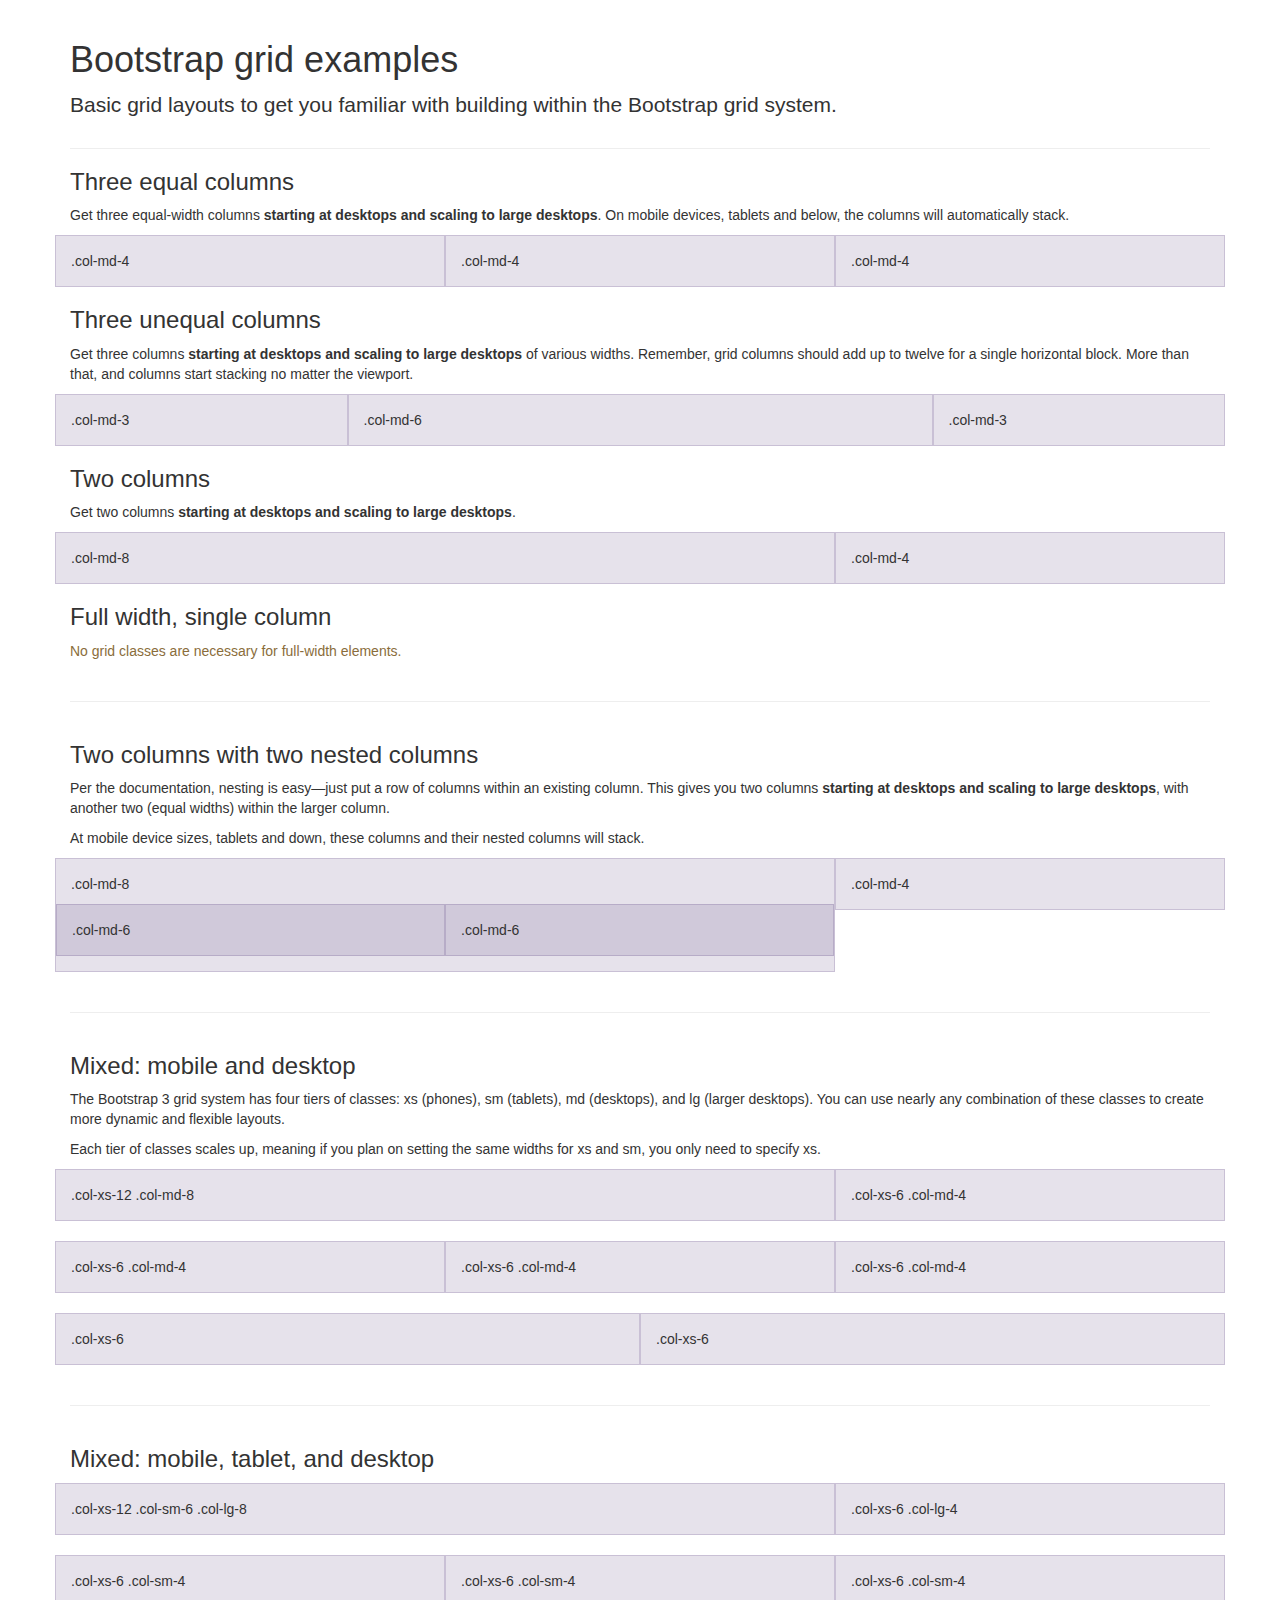
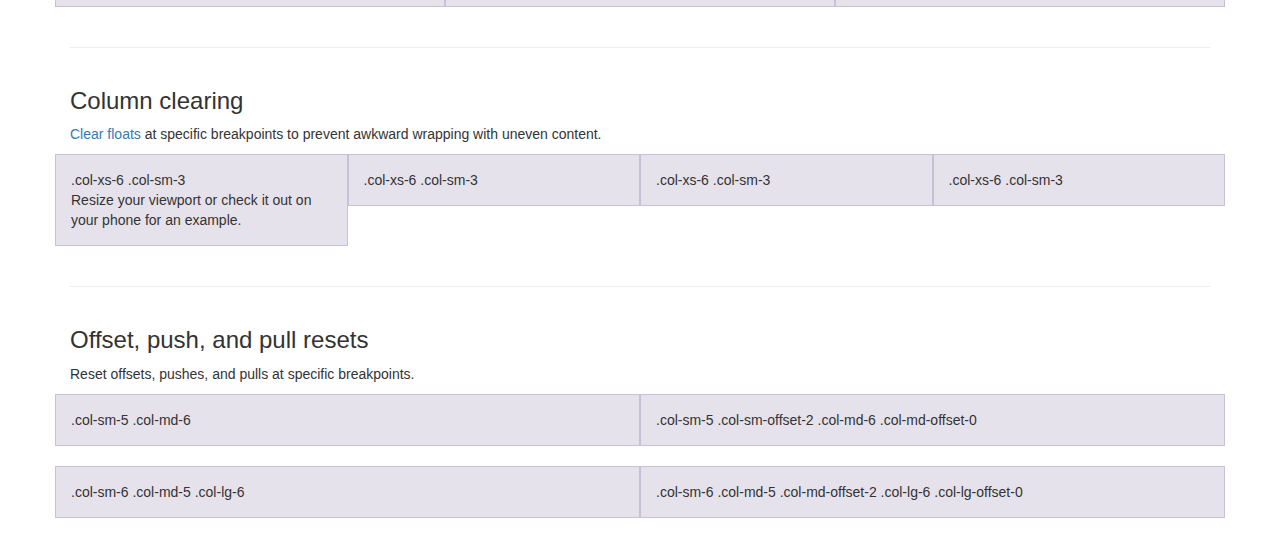
<file: web/vendor/bootstrap-3.3.6/docs/examples/grid/index.html>
<!DOCTYPE html>
<html lang="en">
  <head>
    <meta charset="utf-8">
    <meta http-equiv="X-UA-Compatible" content="IE=edge">
    <meta name="viewport" content="width=device-width, initial-scale=1">
    <!-- The above 3 meta tags *must* come first in the head; any other head content must come *after* these tags -->
    <meta name="description" content="">
    <meta name="author" content="">
    <link rel="icon" href="../../favicon.ico">

    <title>Grid Template for Bootstrap</title>

    <!-- Bootstrap core CSS -->
    <link href="../../dist/css/bootstrap.min.css" rel="stylesheet">

    <!-- IE10 viewport hack for Surface/desktop Windows 8 bug -->
    <link href="../../assets/css/ie10-viewport-bug-workaround.css" rel="stylesheet">

    <!-- Custom styles for this template -->
    <link href="grid.css" rel="stylesheet">

    <!-- Just for debugging purposes. Don't actually copy these 2 lines! -->
    <!--[if lt IE 9]><script src="../../assets/js/ie8-responsive-file-warning.js"></script><![endif]-->
    <script src="../../assets/js/ie-emulation-modes-warning.js"></script>

    <!-- HTML5 shim and Respond.js for IE8 support of HTML5 elements and media queries -->
    <!--[if lt IE 9]>
      <script src="https://oss.maxcdn.com/html5shiv/3.7.2/html5shiv.min.js"></script>
      <script src="https://oss.maxcdn.com/respond/1.4.2/respond.min.js"></script>
    <![endif]-->
  </head>

  <body>
    <div class="container">

      <div class="page-header">
        <h1>Bootstrap grid examples</h1>
        <p class="lead">Basic grid layouts to get you familiar with building within the Bootstrap grid system.</p>
      </div>

      <h3>Three equal columns</h3>
      <p>Get three equal-width columns <strong>starting at desktops and scaling to large desktops</strong>. On mobile devices, tablets and below, the columns will automatically stack.</p>
      <div class="row">
        <div class="col-md-4">.col-md-4</div>
        <div class="col-md-4">.col-md-4</div>
        <div class="col-md-4">.col-md-4</div>
      </div>

      <h3>Three unequal columns</h3>
      <p>Get three columns <strong>starting at desktops and scaling to large desktops</strong> of various widths. Remember, grid columns should add up to twelve for a single horizontal block. More than that, and columns start stacking no matter the viewport.</p>
      <div class="row">
        <div class="col-md-3">.col-md-3</div>
        <div class="col-md-6">.col-md-6</div>
        <div class="col-md-3">.col-md-3</div>
      </div>

      <h3>Two columns</h3>
      <p>Get two columns <strong>starting at desktops and scaling to large desktops</strong>.</p>
      <div class="row">
        <div class="col-md-8">.col-md-8</div>
        <div class="col-md-4">.col-md-4</div>
      </div>

      <h3>Full width, single column</h3>
      <p class="text-warning">No grid classes are necessary for full-width elements.</p>

      <hr>

      <h3>Two columns with two nested columns</h3>
      <p>Per the documentation, nesting is easy—just put a row of columns within an existing column. This gives you two columns <strong>starting at desktops and scaling to large desktops</strong>, with another two (equal widths) within the larger column.</p>
      <p>At mobile device sizes, tablets and down, these columns and their nested columns will stack.</p>
      <div class="row">
        <div class="col-md-8">
          .col-md-8
          <div class="row">
            <div class="col-md-6">.col-md-6</div>
            <div class="col-md-6">.col-md-6</div>
          </div>
        </div>
        <div class="col-md-4">.col-md-4</div>
      </div>

      <hr>

      <h3>Mixed: mobile and desktop</h3>
      <p>The Bootstrap 3 grid system has four tiers of classes: xs (phones), sm (tablets), md (desktops), and lg (larger desktops). You can use nearly any combination of these classes to create more dynamic and flexible layouts.</p>
      <p>Each tier of classes scales up, meaning if you plan on setting the same widths for xs and sm, you only need to specify xs.</p>
      <div class="row">
        <div class="col-xs-12 col-md-8">.col-xs-12 .col-md-8</div>
        <div class="col-xs-6 col-md-4">.col-xs-6 .col-md-4</div>
      </div>
      <div class="row">
        <div class="col-xs-6 col-md-4">.col-xs-6 .col-md-4</div>
        <div class="col-xs-6 col-md-4">.col-xs-6 .col-md-4</div>
        <div class="col-xs-6 col-md-4">.col-xs-6 .col-md-4</div>
      </div>
      <div class="row">
        <div class="col-xs-6">.col-xs-6</div>
        <div class="col-xs-6">.col-xs-6</div>
      </div>

      <hr>

      <h3>Mixed: mobile, tablet, and desktop</h3>
      <p></p>
      <div class="row">
        <div class="col-xs-12 col-sm-6 col-lg-8">.col-xs-12 .col-sm-6 .col-lg-8</div>
        <div class="col-xs-6 col-lg-4">.col-xs-6 .col-lg-4</div>
      </div>
      <div class="row">
        <div class="col-xs-6 col-sm-4">.col-xs-6 .col-sm-4</div>
        <div class="col-xs-6 col-sm-4">.col-xs-6 .col-sm-4</div>
        <div class="col-xs-6 col-sm-4">.col-xs-6 .col-sm-4</div>
      </div>

      <hr>

      <h3>Column clearing</h3>
      <p><a href="http://getbootstrap.com/css/#grid-responsive-resets">Clear floats</a> at specific breakpoints to prevent awkward wrapping with uneven content.</p>
      <div class="row">
        <div class="col-xs-6 col-sm-3">
          .col-xs-6 .col-sm-3
          <br>
          Resize your viewport or check it out on your phone for an example.
        </div>
        <div class="col-xs-6 col-sm-3">.col-xs-6 .col-sm-3</div>

        <!-- Add the extra clearfix for only the required viewport -->
        <div class="clearfix visible-xs"></div>

        <div class="col-xs-6 col-sm-3">.col-xs-6 .col-sm-3</div>
        <div class="col-xs-6 col-sm-3">.col-xs-6 .col-sm-3</div>
      </div>

      <hr>

      <h3>Offset, push, and pull resets</h3>
      <p>Reset offsets, pushes, and pulls at specific breakpoints.</p>
      <div class="row">
        <div class="col-sm-5 col-md-6">.col-sm-5 .col-md-6</div>
        <div class="col-sm-5 col-sm-offset-2 col-md-6 col-md-offset-0">.col-sm-5 .col-sm-offset-2 .col-md-6 .col-md-offset-0</div>
      </div>
      <div class="row">
        <div class="col-sm-6 col-md-5 col-lg-6">.col-sm-6 .col-md-5 .col-lg-6</div>
        <div class="col-sm-6 col-md-5 col-md-offset-2 col-lg-6 col-lg-offset-0">.col-sm-6 .col-md-5 .col-md-offset-2 .col-lg-6 .col-lg-offset-0</div>
      </div>


    </div> <!-- /container -->


    <!-- IE10 viewport hack for Surface/desktop Windows 8 bug -->
    <script src="../../assets/js/ie10-viewport-bug-workaround.js"></script>
  </body>
</html>
</file>
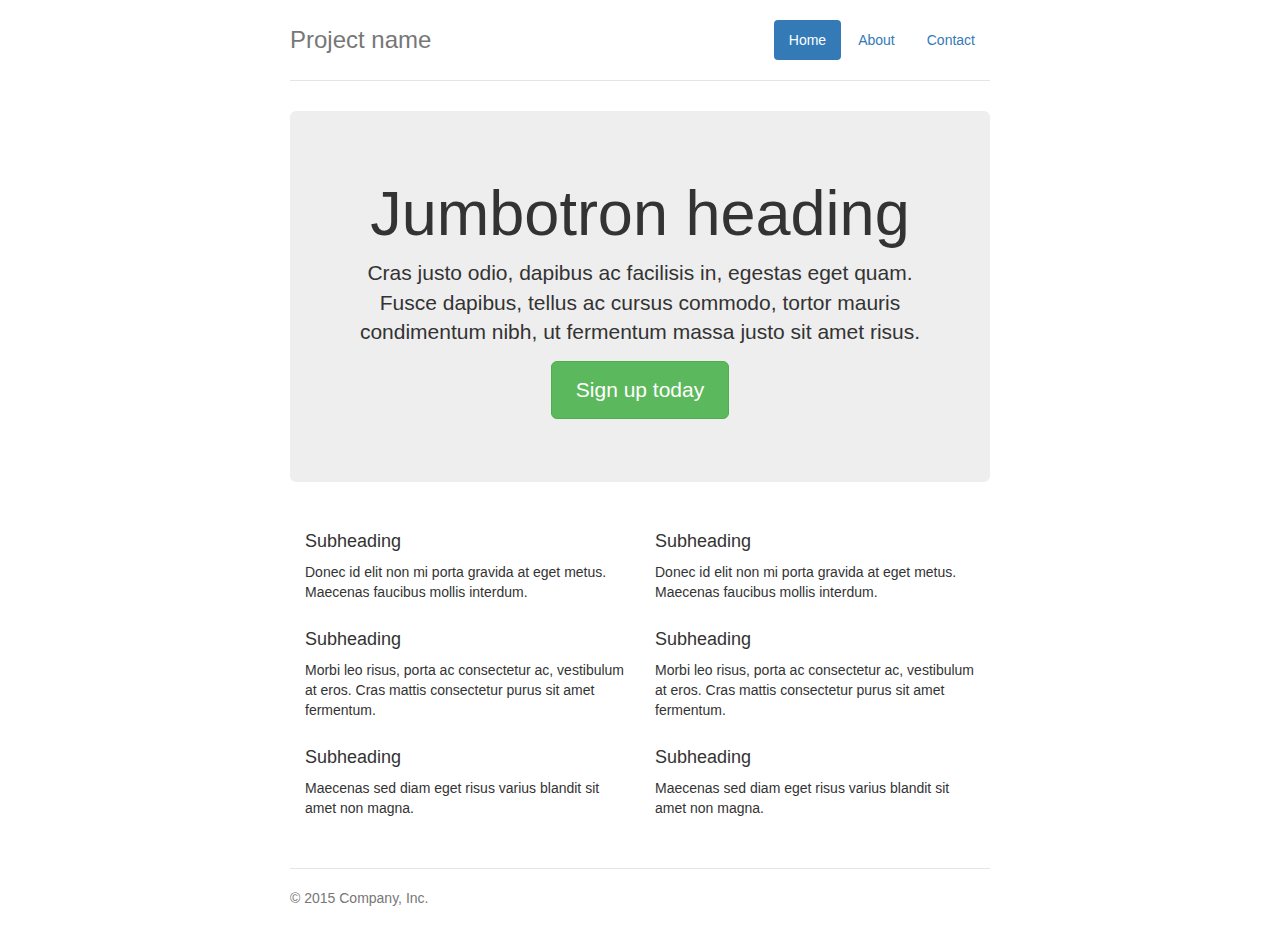
<file: web/vendor/bootstrap-3.3.6/docs/examples/jumbotron-narrow/index.html>
<!DOCTYPE html>
<html lang="en">
  <head>
    <meta charset="utf-8">
    <meta http-equiv="X-UA-Compatible" content="IE=edge">
    <meta name="viewport" content="width=device-width, initial-scale=1">
    <!-- The above 3 meta tags *must* come first in the head; any other head content must come *after* these tags -->
    <meta name="description" content="">
    <meta name="author" content="">
    <link rel="icon" href="../../favicon.ico">

    <title>Narrow Jumbotron Template for Bootstrap</title>

    <!-- Bootstrap core CSS -->
    <link href="../../dist/css/bootstrap.min.css" rel="stylesheet">

    <!-- IE10 viewport hack for Surface/desktop Windows 8 bug -->
    <link href="../../assets/css/ie10-viewport-bug-workaround.css" rel="stylesheet">

    <!-- Custom styles for this template -->
    <link href="jumbotron-narrow.css" rel="stylesheet">

    <!-- Just for debugging purposes. Don't actually copy these 2 lines! -->
    <!--[if lt IE 9]><script src="../../assets/js/ie8-responsive-file-warning.js"></script><![endif]-->
    <script src="../../assets/js/ie-emulation-modes-warning.js"></script>

    <!-- HTML5 shim and Respond.js for IE8 support of HTML5 elements and media queries -->
    <!--[if lt IE 9]>
      <script src="https://oss.maxcdn.com/html5shiv/3.7.2/html5shiv.min.js"></script>
      <script src="https://oss.maxcdn.com/respond/1.4.2/respond.min.js"></script>
    <![endif]-->
  </head>

  <body>

    <div class="container">
      <div class="header clearfix">
        <nav>
          <ul class="nav nav-pills pull-right">
            <li role="presentation" class="active"><a href="#">Home</a></li>
            <li role="presentation"><a href="#">About</a></li>
            <li role="presentation"><a href="#">Contact</a></li>
          </ul>
        </nav>
        <h3 class="text-muted">Project name</h3>
      </div>

      <div class="jumbotron">
        <h1>Jumbotron heading</h1>
        <p class="lead">Cras justo odio, dapibus ac facilisis in, egestas eget quam. Fusce dapibus, tellus ac cursus commodo, tortor mauris condimentum nibh, ut fermentum massa justo sit amet risus.</p>
        <p><a class="btn btn-lg btn-success" href="#" role="button">Sign up today</a></p>
      </div>

      <div class="row marketing">
        <div class="col-lg-6">
          <h4>Subheading</h4>
          <p>Donec id elit non mi porta gravida at eget metus. Maecenas faucibus mollis interdum.</p>

          <h4>Subheading</h4>
          <p>Morbi leo risus, porta ac consectetur ac, vestibulum at eros. Cras mattis consectetur purus sit amet fermentum.</p>

          <h4>Subheading</h4>
          <p>Maecenas sed diam eget risus varius blandit sit amet non magna.</p>
        </div>

        <div class="col-lg-6">
          <h4>Subheading</h4>
          <p>Donec id elit non mi porta gravida at eget metus. Maecenas faucibus mollis interdum.</p>

          <h4>Subheading</h4>
          <p>Morbi leo risus, porta ac consectetur ac, vestibulum at eros. Cras mattis consectetur purus sit amet fermentum.</p>

          <h4>Subheading</h4>
          <p>Maecenas sed diam eget risus varius blandit sit amet non magna.</p>
        </div>
      </div>

      <footer class="footer">
        <p>&copy; 2015 Company, Inc.</p>
      </footer>

    </div> <!-- /container -->


    <!-- IE10 viewport hack for Surface/desktop Windows 8 bug -->
    <script src="../../assets/js/ie10-viewport-bug-workaround.js"></script>
  </body>
</html>
</file>
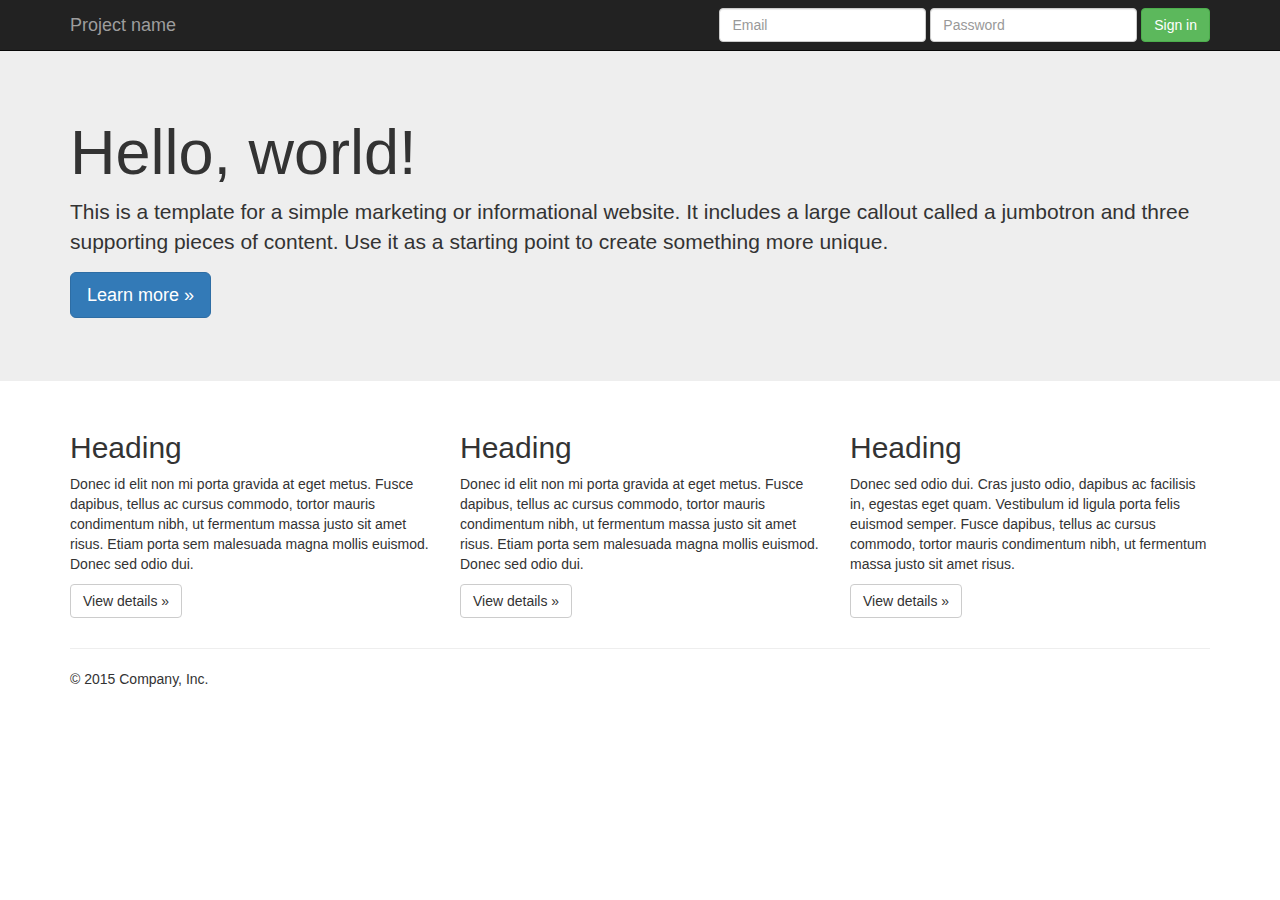
<file: web/vendor/bootstrap-3.3.6/docs/examples/jumbotron/index.html>
<!DOCTYPE html>
<html lang="en">
  <head>
    <meta charset="utf-8">
    <meta http-equiv="X-UA-Compatible" content="IE=edge">
    <meta name="viewport" content="width=device-width, initial-scale=1">
    <!-- The above 3 meta tags *must* come first in the head; any other head content must come *after* these tags -->
    <meta name="description" content="">
    <meta name="author" content="">
    <link rel="icon" href="../../favicon.ico">

    <title>Jumbotron Template for Bootstrap</title>

    <!-- Bootstrap core CSS -->
    <link href="../../dist/css/bootstrap.min.css" rel="stylesheet">

    <!-- IE10 viewport hack for Surface/desktop Windows 8 bug -->
    <link href="../../assets/css/ie10-viewport-bug-workaround.css" rel="stylesheet">

    <!-- Custom styles for this template -->
    <link href="jumbotron.css" rel="stylesheet">

    <!-- Just for debugging purposes. Don't actually copy these 2 lines! -->
    <!--[if lt IE 9]><script src="../../assets/js/ie8-responsive-file-warning.js"></script><![endif]-->
    <script src="../../assets/js/ie-emulation-modes-warning.js"></script>

    <!-- HTML5 shim and Respond.js for IE8 support of HTML5 elements and media queries -->
    <!--[if lt IE 9]>
      <script src="https://oss.maxcdn.com/html5shiv/3.7.2/html5shiv.min.js"></script>
      <script src="https://oss.maxcdn.com/respond/1.4.2/respond.min.js"></script>
    <![endif]-->
  </head>

  <body>

    <nav class="navbar navbar-inverse navbar-fixed-top">
      <div class="container">
        <div class="navbar-header">
          <button type="button" class="navbar-toggle collapsed" data-toggle="collapse" data-target="#navbar" aria-expanded="false" aria-controls="navbar">
            <span class="sr-only">Toggle navigation</span>
            <span class="icon-bar"></span>
            <span class="icon-bar"></span>
            <span class="icon-bar"></span>
          </button>
          <a class="navbar-brand" href="#">Project name</a>
        </div>
        <div id="navbar" class="navbar-collapse collapse">
          <form class="navbar-form navbar-right">
            <div class="form-group">
              <input type="text" placeholder="Email" class="form-control">
            </div>
            <div class="form-group">
              <input type="password" placeholder="Password" class="form-control">
            </div>
            <button type="submit" class="btn btn-success">Sign in</button>
          </form>
        </div><!--/.navbar-collapse -->
      </div>
    </nav>

    <!-- Main jumbotron for a primary marketing message or call to action -->
    <div class="jumbotron">
      <div class="container">
        <h1>Hello, world!</h1>
        <p>This is a template for a simple marketing or informational website. It includes a large callout called a jumbotron and three supporting pieces of content. Use it as a starting point to create something more unique.</p>
        <p><a class="btn btn-primary btn-lg" href="#" role="button">Learn more &raquo;</a></p>
      </div>
    </div>

    <div class="container">
      <!-- Example row of columns -->
      <div class="row">
        <div class="col-md-4">
          <h2>Heading</h2>
          <p>Donec id elit non mi porta gravida at eget metus. Fusce dapibus, tellus ac cursus commodo, tortor mauris condimentum nibh, ut fermentum massa justo sit amet risus. Etiam porta sem malesuada magna mollis euismod. Donec sed odio dui. </p>
          <p><a class="btn btn-default" href="#" role="button">View details &raquo;</a></p>
        </div>
        <div class="col-md-4">
          <h2>Heading</h2>
          <p>Donec id elit non mi porta gravida at eget metus. Fusce dapibus, tellus ac cursus commodo, tortor mauris condimentum nibh, ut fermentum massa justo sit amet risus. Etiam porta sem malesuada magna mollis euismod. Donec sed odio dui. </p>
          <p><a class="btn btn-default" href="#" role="button">View details &raquo;</a></p>
       </div>
        <div class="col-md-4">
          <h2>Heading</h2>
          <p>Donec sed odio dui. Cras justo odio, dapibus ac facilisis in, egestas eget quam. Vestibulum id ligula porta felis euismod semper. Fusce dapibus, tellus ac cursus commodo, tortor mauris condimentum nibh, ut fermentum massa justo sit amet risus.</p>
          <p><a class="btn btn-default" href="#" role="button">View details &raquo;</a></p>
        </div>
      </div>

      <hr>

      <footer>
        <p>&copy; 2015 Company, Inc.</p>
      </footer>
    </div> <!-- /container -->


    <!-- Bootstrap core JavaScript
    ================================================== -->
    <!-- Placed at the end of the document so the pages load faster -->
    <script src="https://ajax.googleapis.com/ajax/libs/jquery/1.11.3/jquery.min.js"></script>
    <script>window.jQuery || document.write('<script src="../../assets/js/vendor/jquery.min.js"><\/script>')</script>
    <script src="../../dist/js/bootstrap.min.js"></script>
    <!-- IE10 viewport hack for Surface/desktop Windows 8 bug -->
    <script src="../../assets/js/ie10-viewport-bug-workaround.js"></script>
  </body>
</html>
</file>
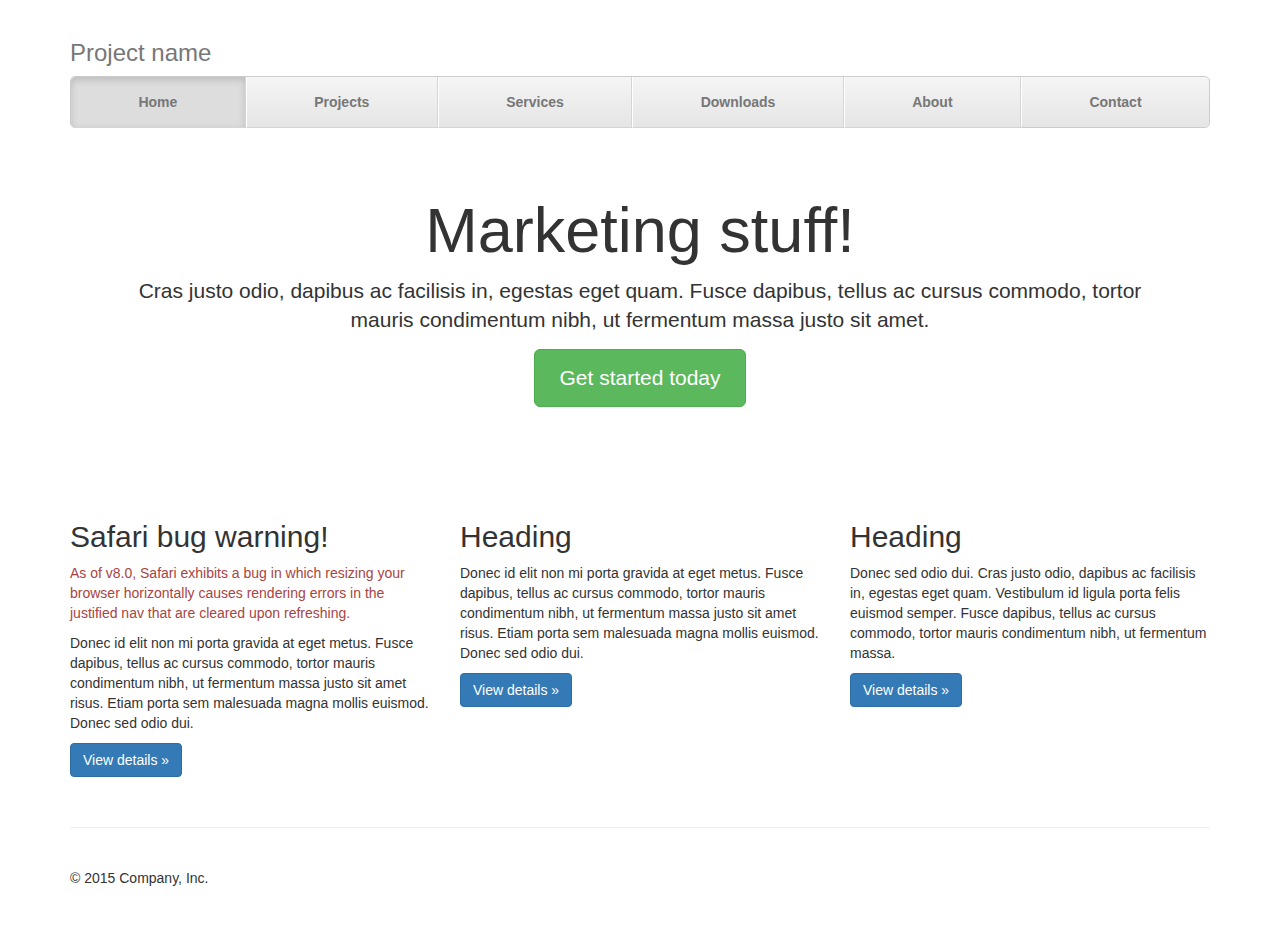
<file: web/vendor/bootstrap-3.3.6/docs/examples/justified-nav/index.html>
<!DOCTYPE html>
<html lang="en">
  <head>
    <meta charset="utf-8">
    <meta http-equiv="X-UA-Compatible" content="IE=edge">
    <meta name="viewport" content="width=device-width, initial-scale=1">
    <!-- The above 3 meta tags *must* come first in the head; any other head content must come *after* these tags -->
    <meta name="description" content="">
    <meta name="author" content="">
    <link rel="icon" href="../../favicon.ico">

    <title>Justified Nav Template for Bootstrap</title>

    <!-- Bootstrap core CSS -->
    <link href="../../dist/css/bootstrap.min.css" rel="stylesheet">

    <!-- IE10 viewport hack for Surface/desktop Windows 8 bug -->
    <link href="../../assets/css/ie10-viewport-bug-workaround.css" rel="stylesheet">

    <!-- Custom styles for this template -->
    <link href="justified-nav.css" rel="stylesheet">

    <!-- Just for debugging purposes. Don't actually copy these 2 lines! -->
    <!--[if lt IE 9]><script src="../../assets/js/ie8-responsive-file-warning.js"></script><![endif]-->
    <script src="../../assets/js/ie-emulation-modes-warning.js"></script>

    <!-- HTML5 shim and Respond.js for IE8 support of HTML5 elements and media queries -->
    <!--[if lt IE 9]>
      <script src="https://oss.maxcdn.com/html5shiv/3.7.2/html5shiv.min.js"></script>
      <script src="https://oss.maxcdn.com/respond/1.4.2/respond.min.js"></script>
    <![endif]-->
  </head>

  <body>

    <div class="container">

      <!-- The justified navigation menu is meant for single line per list item.
           Multiple lines will require custom code not provided by Bootstrap. -->
      <div class="masthead">
        <h3 class="text-muted">Project name</h3>
        <nav>
          <ul class="nav nav-justified">
            <li class="active"><a href="#">Home</a></li>
            <li><a href="#">Projects</a></li>
            <li><a href="#">Services</a></li>
            <li><a href="#">Downloads</a></li>
            <li><a href="#">About</a></li>
            <li><a href="#">Contact</a></li>
          </ul>
        </nav>
      </div>

      <!-- Jumbotron -->
      <div class="jumbotron">
        <h1>Marketing stuff!</h1>
        <p class="lead">Cras justo odio, dapibus ac facilisis in, egestas eget quam. Fusce dapibus, tellus ac cursus commodo, tortor mauris condimentum nibh, ut fermentum massa justo sit amet.</p>
        <p><a class="btn btn-lg btn-success" href="#" role="button">Get started today</a></p>
      </div>

      <!-- Example row of columns -->
      <div class="row">
        <div class="col-lg-4">
          <h2>Safari bug warning!</h2>
          <p class="text-danger">As of v8.0, Safari exhibits a bug in which resizing your browser horizontally causes rendering errors in the justified nav that are cleared upon refreshing.</p>
          <p>Donec id elit non mi porta gravida at eget metus. Fusce dapibus, tellus ac cursus commodo, tortor mauris condimentum nibh, ut fermentum massa justo sit amet risus. Etiam porta sem malesuada magna mollis euismod. Donec sed odio dui. </p>
          <p><a class="btn btn-primary" href="#" role="button">View details &raquo;</a></p>
        </div>
        <div class="col-lg-4">
          <h2>Heading</h2>
          <p>Donec id elit non mi porta gravida at eget metus. Fusce dapibus, tellus ac cursus commodo, tortor mauris condimentum nibh, ut fermentum massa justo sit amet risus. Etiam porta sem malesuada magna mollis euismod. Donec sed odio dui. </p>
          <p><a class="btn btn-primary" href="#" role="button">View details &raquo;</a></p>
       </div>
        <div class="col-lg-4">
          <h2>Heading</h2>
          <p>Donec sed odio dui. Cras justo odio, dapibus ac facilisis in, egestas eget quam. Vestibulum id ligula porta felis euismod semper. Fusce dapibus, tellus ac cursus commodo, tortor mauris condimentum nibh, ut fermentum massa.</p>
          <p><a class="btn btn-primary" href="#" role="button">View details &raquo;</a></p>
        </div>
      </div>

      <!-- Site footer -->
      <footer class="footer">
        <p>&copy; 2015 Company, Inc.</p>
      </footer>

    </div> <!-- /container -->


    <!-- IE10 viewport hack for Surface/desktop Windows 8 bug -->
    <script src="../../assets/js/ie10-viewport-bug-workaround.js"></script>
  </body>
</html>
</file>
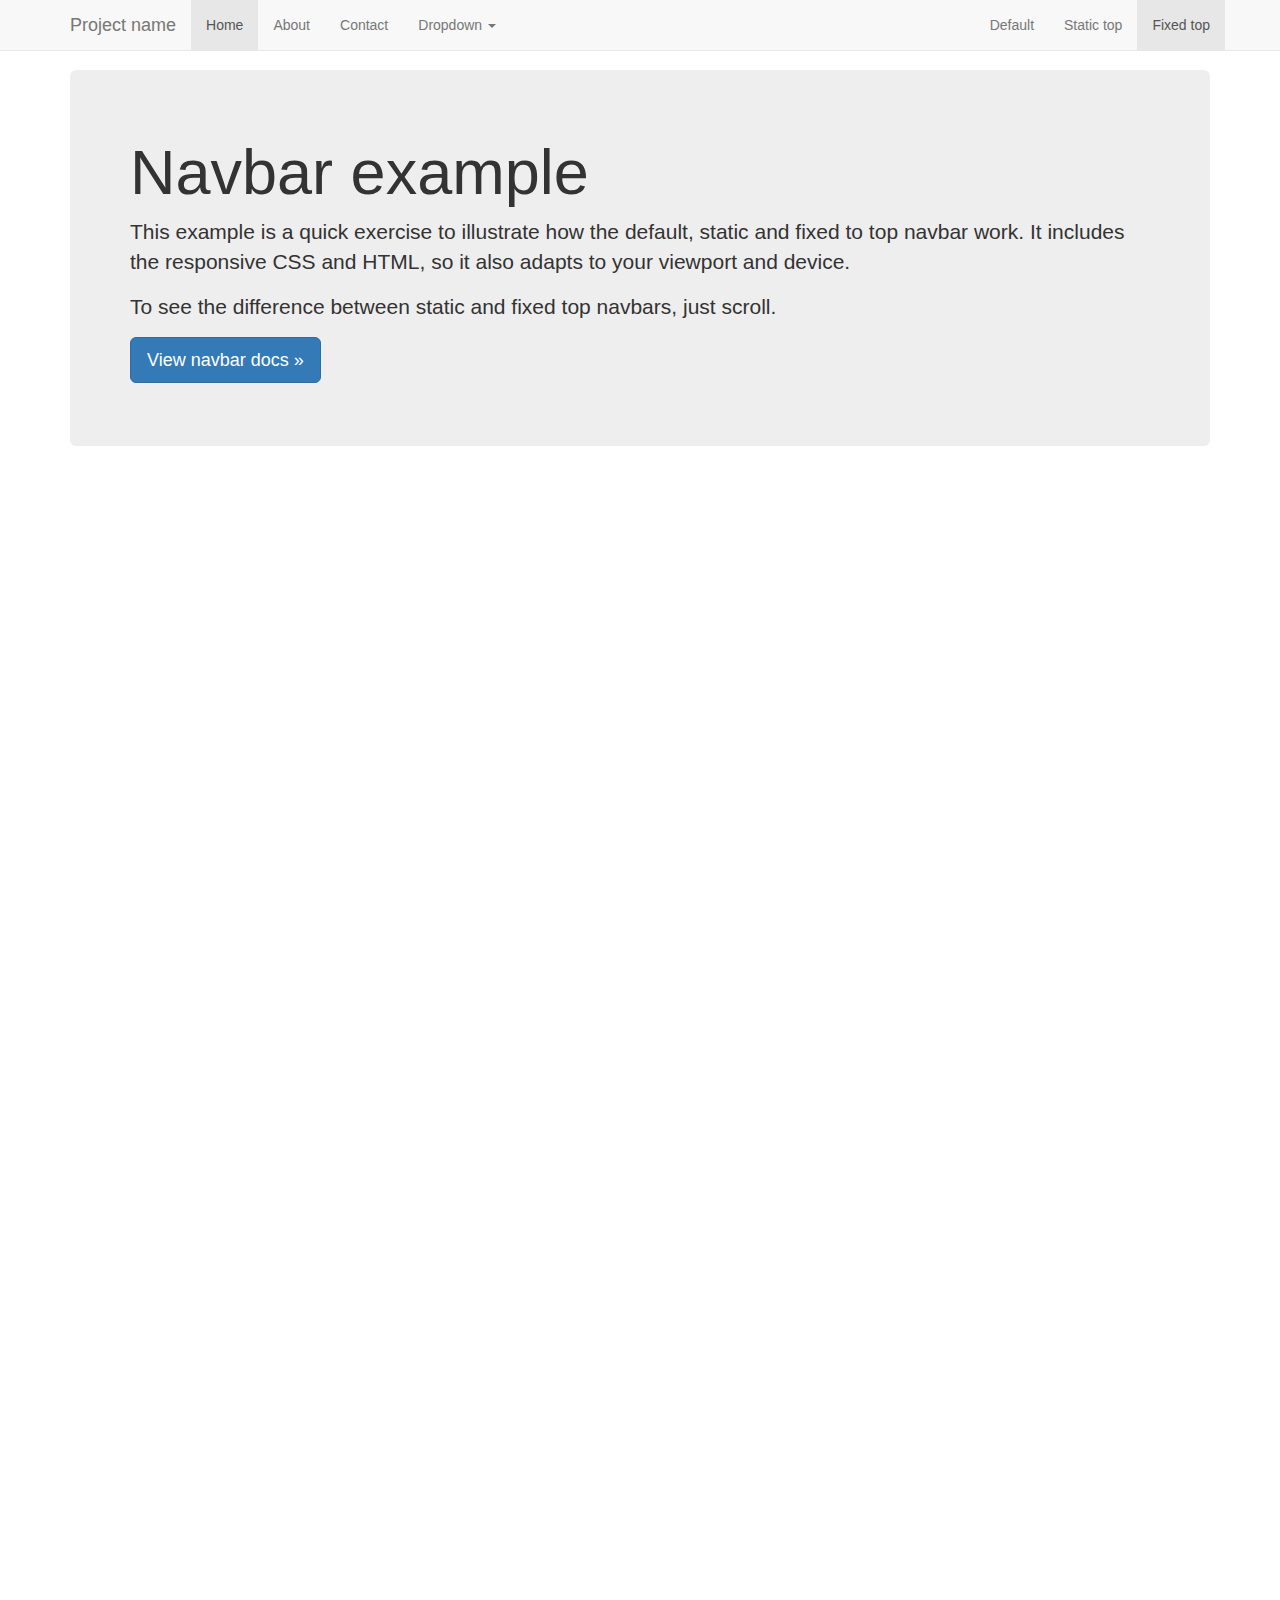
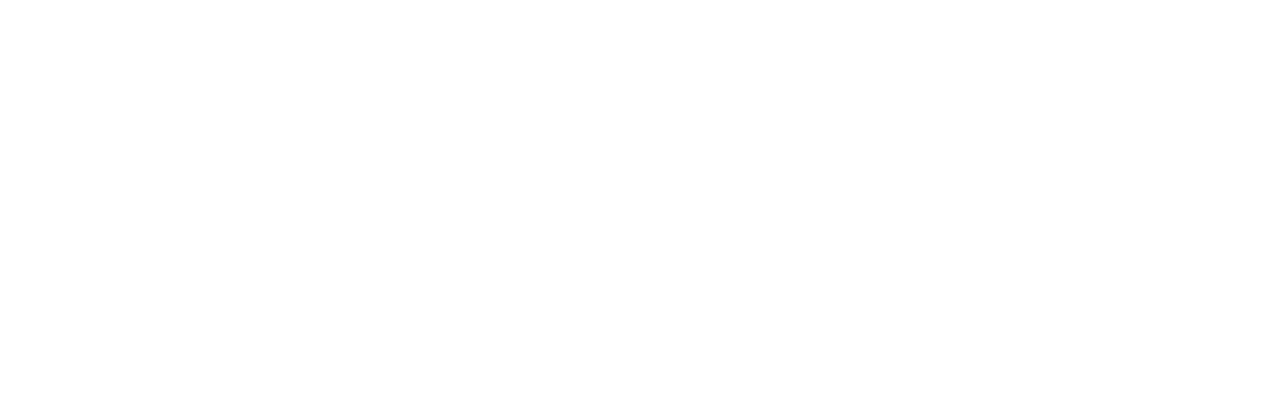
<file: web/vendor/bootstrap-3.3.6/docs/examples/navbar-fixed-top/index.html>
<!DOCTYPE html>
<html lang="en">
  <head>
    <meta charset="utf-8">
    <meta http-equiv="X-UA-Compatible" content="IE=edge">
    <meta name="viewport" content="width=device-width, initial-scale=1">
    <!-- The above 3 meta tags *must* come first in the head; any other head content must come *after* these tags -->
    <meta name="description" content="">
    <meta name="author" content="">
    <link rel="icon" href="../../favicon.ico">

    <title>Fixed Top Navbar Example for Bootstrap</title>

    <!-- Bootstrap core CSS -->
    <link href="../../dist/css/bootstrap.min.css" rel="stylesheet">

    <!-- IE10 viewport hack for Surface/desktop Windows 8 bug -->
    <link href="../../assets/css/ie10-viewport-bug-workaround.css" rel="stylesheet">

    <!-- Custom styles for this template -->
    <link href="navbar-fixed-top.css" rel="stylesheet">

    <!-- Just for debugging purposes. Don't actually copy these 2 lines! -->
    <!--[if lt IE 9]><script src="../../assets/js/ie8-responsive-file-warning.js"></script><![endif]-->
    <script src="../../assets/js/ie-emulation-modes-warning.js"></script>

    <!-- HTML5 shim and Respond.js for IE8 support of HTML5 elements and media queries -->
    <!--[if lt IE 9]>
      <script src="https://oss.maxcdn.com/html5shiv/3.7.2/html5shiv.min.js"></script>
      <script src="https://oss.maxcdn.com/respond/1.4.2/respond.min.js"></script>
    <![endif]-->
  </head>

  <body>

    <!-- Fixed navbar -->
    <nav class="navbar navbar-default navbar-fixed-top">
      <div class="container">
        <div class="navbar-header">
          <button type="button" class="navbar-toggle collapsed" data-toggle="collapse" data-target="#navbar" aria-expanded="false" aria-controls="navbar">
            <span class="sr-only">Toggle navigation</span>
            <span class="icon-bar"></span>
            <span class="icon-bar"></span>
            <span class="icon-bar"></span>
          </button>
          <a class="navbar-brand" href="#">Project name</a>
        </div>
        <div id="navbar" class="navbar-collapse collapse">
          <ul class="nav navbar-nav">
            <li class="active"><a href="#">Home</a></li>
            <li><a href="#about">About</a></li>
            <li><a href="#contact">Contact</a></li>
            <li class="dropdown">
              <a href="#" class="dropdown-toggle" data-toggle="dropdown" role="button" aria-haspopup="true" aria-expanded="false">Dropdown <span class="caret"></span></a>
              <ul class="dropdown-menu">
                <li><a href="#">Action</a></li>
                <li><a href="#">Another action</a></li>
                <li><a href="#">Something else here</a></li>
                <li role="separator" class="divider"></li>
                <li class="dropdown-header">Nav header</li>
                <li><a href="#">Separated link</a></li>
                <li><a href="#">One more separated link</a></li>
              </ul>
            </li>
          </ul>
          <ul class="nav navbar-nav navbar-right">
            <li><a href="../navbar/">Default</a></li>
            <li><a href="../navbar-static-top/">Static top</a></li>
            <li class="active"><a href="./">Fixed top <span class="sr-only">(current)</span></a></li>
          </ul>
        </div><!--/.nav-collapse -->
      </div>
    </nav>

    <div class="container">

      <!-- Main component for a primary marketing message or call to action -->
      <div class="jumbotron">
        <h1>Navbar example</h1>
        <p>This example is a quick exercise to illustrate how the default, static and fixed to top navbar work. It includes the responsive CSS and HTML, so it also adapts to your viewport and device.</p>
        <p>To see the difference between static and fixed top navbars, just scroll.</p>
        <p>
          <a class="btn btn-lg btn-primary" href="../../components/#navbar" role="button">View navbar docs &raquo;</a>
        </p>
      </div>

    </div> <!-- /container -->


    <!-- Bootstrap core JavaScript
    ================================================== -->
    <!-- Placed at the end of the document so the pages load faster -->
    <script src="https://ajax.googleapis.com/ajax/libs/jquery/1.11.3/jquery.min.js"></script>
    <script>window.jQuery || document.write('<script src="../../assets/js/vendor/jquery.min.js"><\/script>')</script>
    <script src="../../dist/js/bootstrap.min.js"></script>
    <!-- IE10 viewport hack for Surface/desktop Windows 8 bug -->
    <script src="../../assets/js/ie10-viewport-bug-workaround.js"></script>
  </body>
</html>
</file>
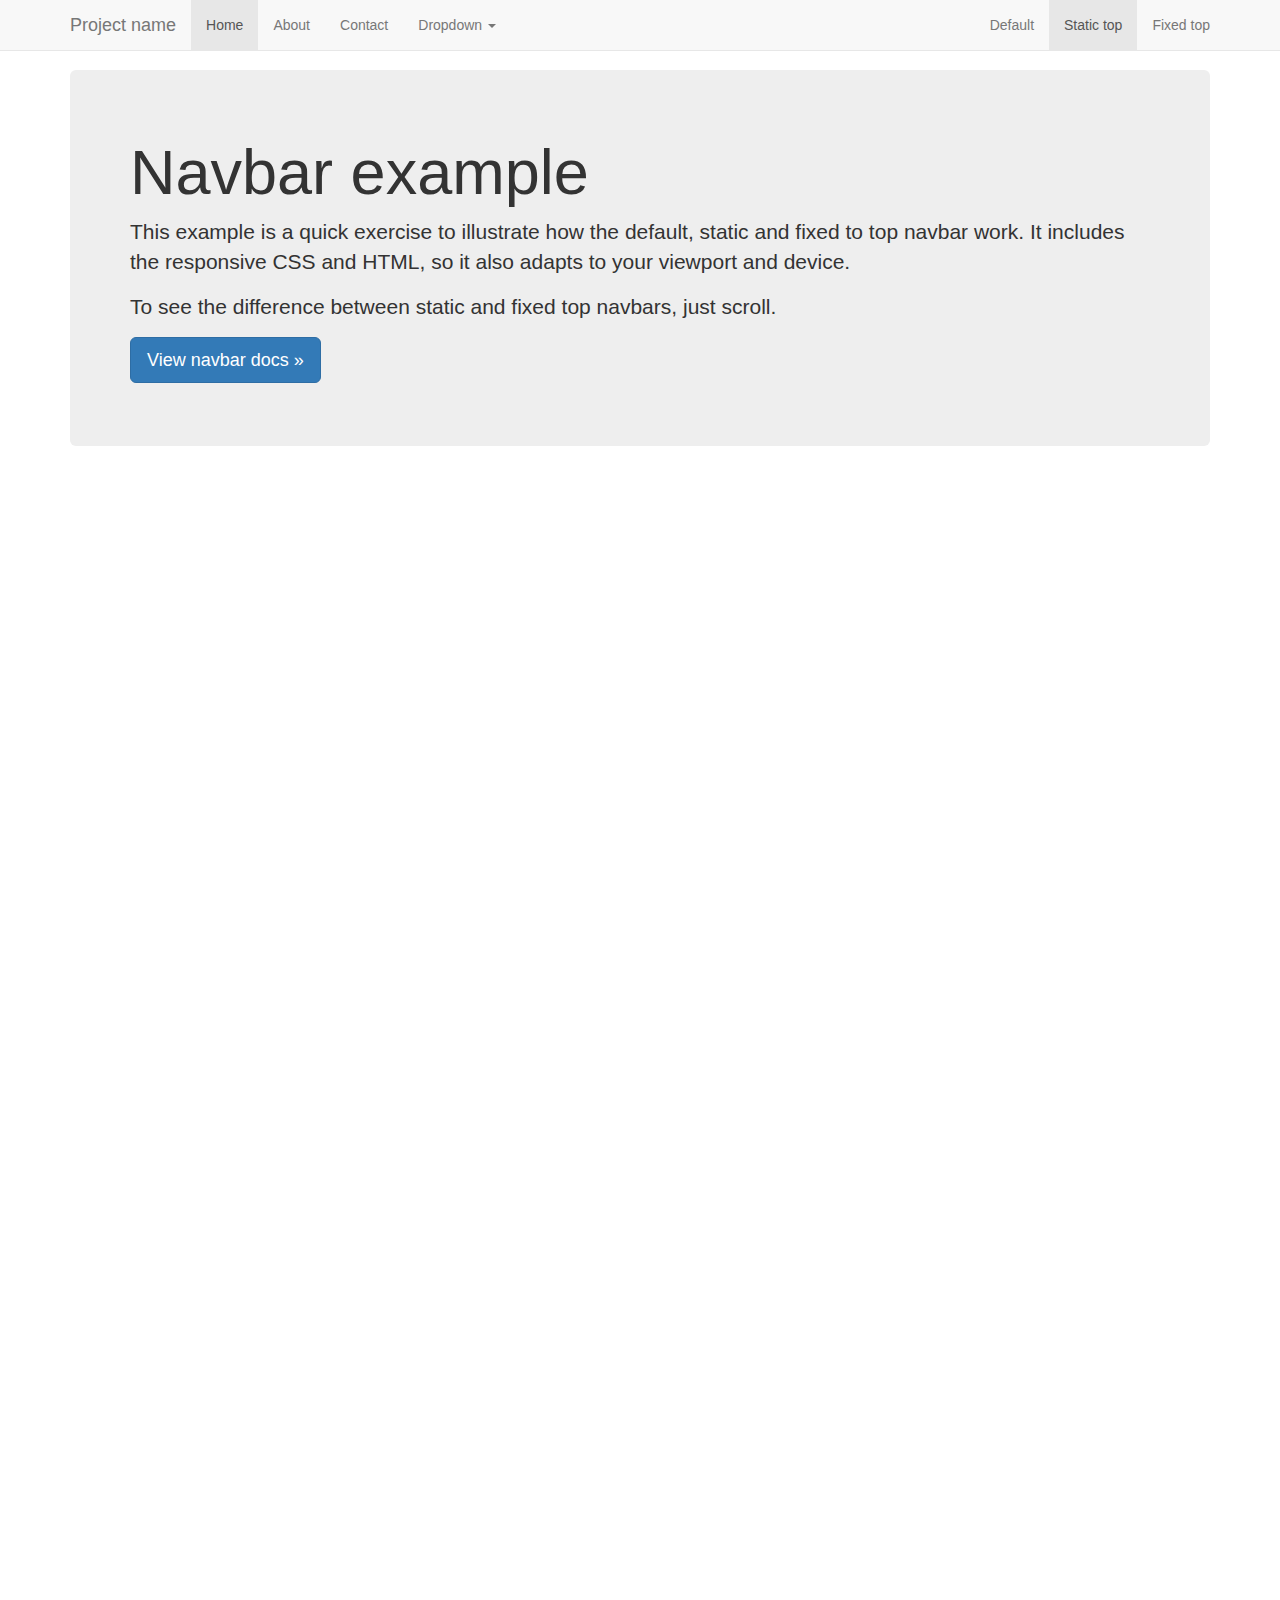
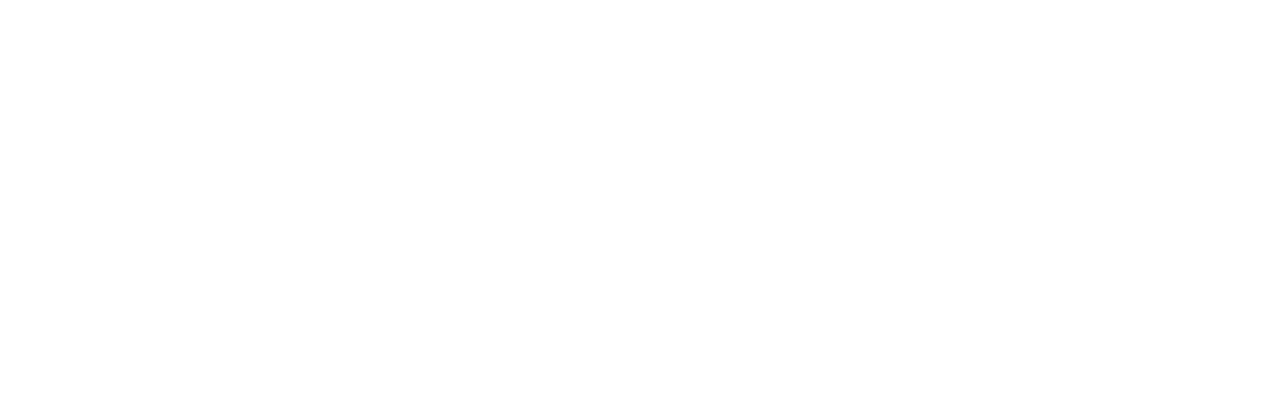
<file: web/vendor/bootstrap-3.3.6/docs/examples/navbar-static-top/index.html>
<!DOCTYPE html>
<html lang="en">
  <head>
    <meta charset="utf-8">
    <meta http-equiv="X-UA-Compatible" content="IE=edge">
    <meta name="viewport" content="width=device-width, initial-scale=1">
    <!-- The above 3 meta tags *must* come first in the head; any other head content must come *after* these tags -->
    <meta name="description" content="">
    <meta name="author" content="">
    <link rel="icon" href="../../favicon.ico">

    <title>Static Top Navbar Example for Bootstrap</title>

    <!-- Bootstrap core CSS -->
    <link href="../../dist/css/bootstrap.min.css" rel="stylesheet">

    <!-- IE10 viewport hack for Surface/desktop Windows 8 bug -->
    <link href="../../assets/css/ie10-viewport-bug-workaround.css" rel="stylesheet">

    <!-- Custom styles for this template -->
    <link href="navbar-static-top.css" rel="stylesheet">

    <!-- Just for debugging purposes. Don't actually copy these 2 lines! -->
    <!--[if lt IE 9]><script src="../../assets/js/ie8-responsive-file-warning.js"></script><![endif]-->
    <script src="../../assets/js/ie-emulation-modes-warning.js"></script>

    <!-- HTML5 shim and Respond.js for IE8 support of HTML5 elements and media queries -->
    <!--[if lt IE 9]>
      <script src="https://oss.maxcdn.com/html5shiv/3.7.2/html5shiv.min.js"></script>
      <script src="https://oss.maxcdn.com/respond/1.4.2/respond.min.js"></script>
    <![endif]-->
  </head>

  <body>

    <!-- Static navbar -->
    <nav class="navbar navbar-default navbar-static-top">
      <div class="container">
        <div class="navbar-header">
          <button type="button" class="navbar-toggle collapsed" data-toggle="collapse" data-target="#navbar" aria-expanded="false" aria-controls="navbar">
            <span class="sr-only">Toggle navigation</span>
            <span class="icon-bar"></span>
            <span class="icon-bar"></span>
            <span class="icon-bar"></span>
          </button>
          <a class="navbar-brand" href="#">Project name</a>
        </div>
        <div id="navbar" class="navbar-collapse collapse">
          <ul class="nav navbar-nav">
            <li class="active"><a href="#">Home</a></li>
            <li><a href="#about">About</a></li>
            <li><a href="#contact">Contact</a></li>
            <li class="dropdown">
              <a href="#" class="dropdown-toggle" data-toggle="dropdown" role="button" aria-haspopup="true" aria-expanded="false">Dropdown <span class="caret"></span></a>
              <ul class="dropdown-menu">
                <li><a href="#">Action</a></li>
                <li><a href="#">Another action</a></li>
                <li><a href="#">Something else here</a></li>
                <li role="separator" class="divider"></li>
                <li class="dropdown-header">Nav header</li>
                <li><a href="#">Separated link</a></li>
                <li><a href="#">One more separated link</a></li>
              </ul>
            </li>
          </ul>
          <ul class="nav navbar-nav navbar-right">
            <li><a href="../navbar/">Default</a></li>
            <li class="active"><a href="./">Static top <span class="sr-only">(current)</span></a></li>
            <li><a href="../navbar-fixed-top/">Fixed top</a></li>
          </ul>
        </div><!--/.nav-collapse -->
      </div>
    </nav>


    <div class="container">

      <!-- Main component for a primary marketing message or call to action -->
      <div class="jumbotron">
        <h1>Navbar example</h1>
        <p>This example is a quick exercise to illustrate how the default, static and fixed to top navbar work. It includes the responsive CSS and HTML, so it also adapts to your viewport and device.</p>
        <p>To see the difference between static and fixed top navbars, just scroll.</p>
        <p>
          <a class="btn btn-lg btn-primary" href="../../components/#navbar" role="button">View navbar docs &raquo;</a>
        </p>
      </div>

    </div> <!-- /container -->


    <!-- Bootstrap core JavaScript
    ================================================== -->
    <!-- Placed at the end of the document so the pages load faster -->
    <script src="https://ajax.googleapis.com/ajax/libs/jquery/1.11.3/jquery.min.js"></script>
    <script>window.jQuery || document.write('<script src="../../assets/js/vendor/jquery.min.js"><\/script>')</script>
    <script src="../../dist/js/bootstrap.min.js"></script>
    <!-- IE10 viewport hack for Surface/desktop Windows 8 bug -->
    <script src="../../assets/js/ie10-viewport-bug-workaround.js"></script>
  </body>
</html>
</file>
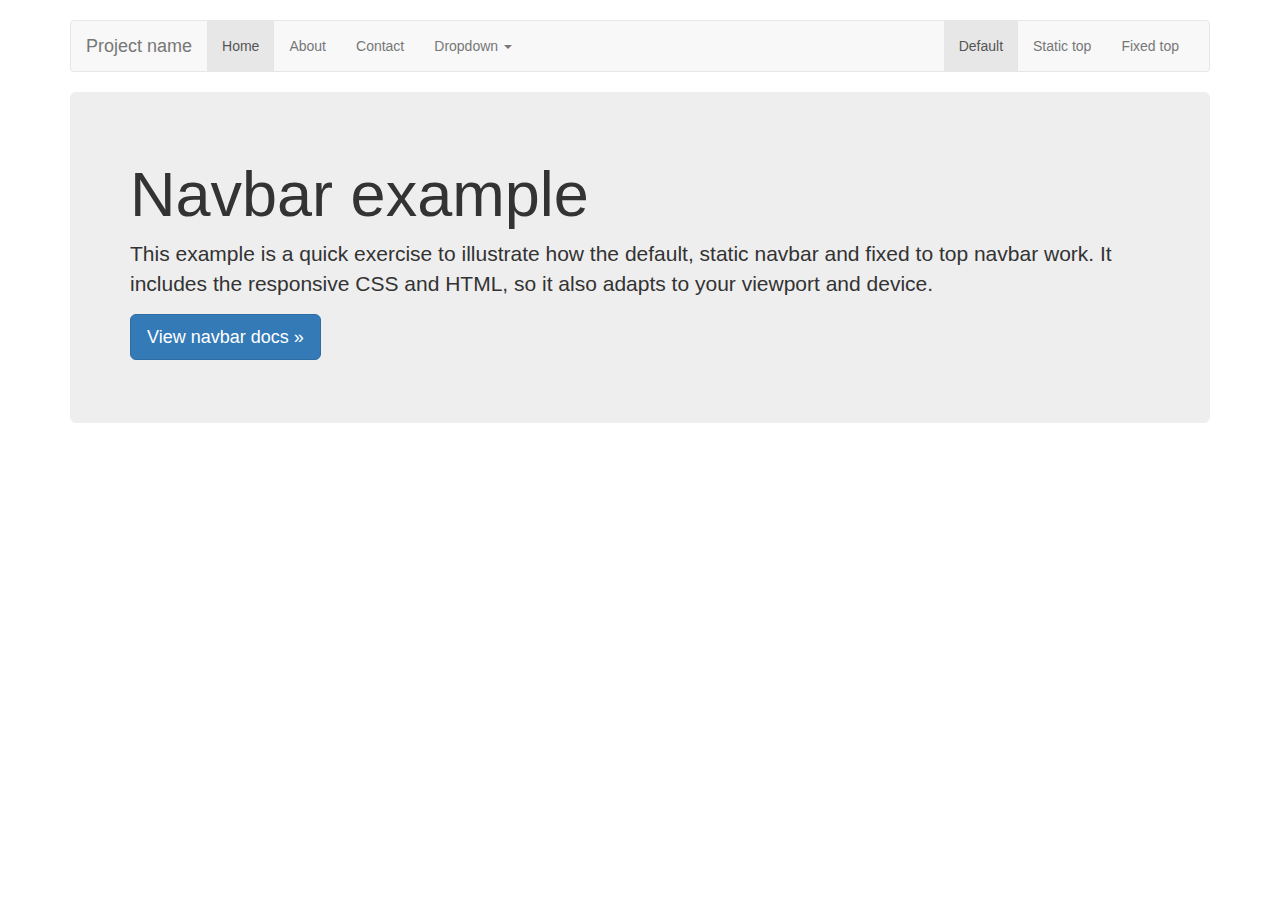
<file: web/vendor/bootstrap-3.3.6/docs/examples/navbar/index.html>
<!DOCTYPE html>
<html lang="en">
  <head>
    <meta charset="utf-8">
    <meta http-equiv="X-UA-Compatible" content="IE=edge">
    <meta name="viewport" content="width=device-width, initial-scale=1">
    <!-- The above 3 meta tags *must* come first in the head; any other head content must come *after* these tags -->
    <meta name="description" content="">
    <meta name="author" content="">
    <link rel="icon" href="../../favicon.ico">

    <title>Navbar Template for Bootstrap</title>

    <!-- Bootstrap core CSS -->
    <link href="../../dist/css/bootstrap.min.css" rel="stylesheet">

    <!-- IE10 viewport hack for Surface/desktop Windows 8 bug -->
    <link href="../../assets/css/ie10-viewport-bug-workaround.css" rel="stylesheet">

    <!-- Custom styles for this template -->
    <link href="navbar.css" rel="stylesheet">

    <!-- Just for debugging purposes. Don't actually copy these 2 lines! -->
    <!--[if lt IE 9]><script src="../../assets/js/ie8-responsive-file-warning.js"></script><![endif]-->
    <script src="../../assets/js/ie-emulation-modes-warning.js"></script>

    <!-- HTML5 shim and Respond.js for IE8 support of HTML5 elements and media queries -->
    <!--[if lt IE 9]>
      <script src="https://oss.maxcdn.com/html5shiv/3.7.2/html5shiv.min.js"></script>
      <script src="https://oss.maxcdn.com/respond/1.4.2/respond.min.js"></script>
    <![endif]-->
  </head>

  <body>

    <div class="container">

      <!-- Static navbar -->
      <nav class="navbar navbar-default">
        <div class="container-fluid">
          <div class="navbar-header">
            <button type="button" class="navbar-toggle collapsed" data-toggle="collapse" data-target="#navbar" aria-expanded="false" aria-controls="navbar">
              <span class="sr-only">Toggle navigation</span>
              <span class="icon-bar"></span>
              <span class="icon-bar"></span>
              <span class="icon-bar"></span>
            </button>
            <a class="navbar-brand" href="#">Project name</a>
          </div>
          <div id="navbar" class="navbar-collapse collapse">
            <ul class="nav navbar-nav">
              <li class="active"><a href="#">Home</a></li>
              <li><a href="#">About</a></li>
              <li><a href="#">Contact</a></li>
              <li class="dropdown">
                <a href="#" class="dropdown-toggle" data-toggle="dropdown" role="button" aria-haspopup="true" aria-expanded="false">Dropdown <span class="caret"></span></a>
                <ul class="dropdown-menu">
                  <li><a href="#">Action</a></li>
                  <li><a href="#">Another action</a></li>
                  <li><a href="#">Something else here</a></li>
                  <li role="separator" class="divider"></li>
                  <li class="dropdown-header">Nav header</li>
                  <li><a href="#">Separated link</a></li>
                  <li><a href="#">One more separated link</a></li>
                </ul>
              </li>
            </ul>
            <ul class="nav navbar-nav navbar-right">
              <li class="active"><a href="./">Default <span class="sr-only">(current)</span></a></li>
              <li><a href="../navbar-static-top/">Static top</a></li>
              <li><a href="../navbar-fixed-top/">Fixed top</a></li>
            </ul>
          </div><!--/.nav-collapse -->
        </div><!--/.container-fluid -->
      </nav>

      <!-- Main component for a primary marketing message or call to action -->
      <div class="jumbotron">
        <h1>Navbar example</h1>
        <p>This example is a quick exercise to illustrate how the default, static navbar and fixed to top navbar work. It includes the responsive CSS and HTML, so it also adapts to your viewport and device.</p>
        <p>
          <a class="btn btn-lg btn-primary" href="../../components/#navbar" role="button">View navbar docs &raquo;</a>
        </p>
      </div>

    </div> <!-- /container -->


    <!-- Bootstrap core JavaScript
    ================================================== -->
    <!-- Placed at the end of the document so the pages load faster -->
    <script src="https://ajax.googleapis.com/ajax/libs/jquery/1.11.3/jquery.min.js"></script>
    <script>window.jQuery || document.write('<script src="../../assets/js/vendor/jquery.min.js"><\/script>')</script>
    <script src="../../dist/js/bootstrap.min.js"></script>
    <!-- IE10 viewport hack for Surface/desktop Windows 8 bug -->
    <script src="../../assets/js/ie10-viewport-bug-workaround.js"></script>
  </body>
</html>
</file>
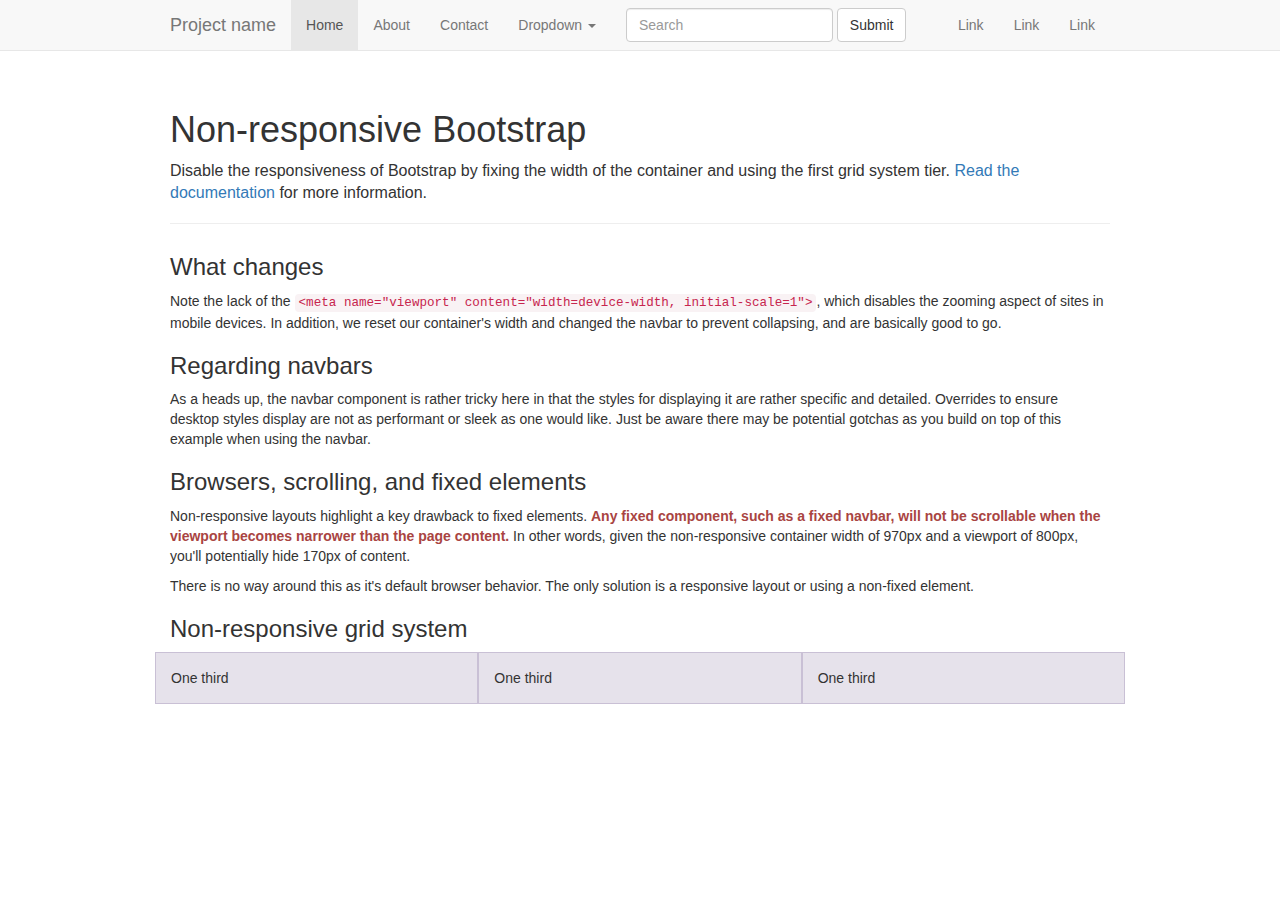
<file: web/vendor/bootstrap-3.3.6/docs/examples/non-responsive/index.html>
<!DOCTYPE html>
<html lang="en">
  <head>
    <meta charset="utf-8">
    <meta http-equiv="X-UA-Compatible" content="IE=edge">
    <!-- The above 2 meta tags *must* come first in the head; any other head content must come *after* these tags -->
    <meta name="description" content="">
    <meta name="author" content="">

    <!-- Note there is no responsive meta tag here -->

    <link rel="icon" href="../../favicon.ico">

    <title>Non-responsive Template for Bootstrap</title>

    <!-- Bootstrap core CSS -->
    <link href="../../dist/css/bootstrap.min.css" rel="stylesheet">

    <!-- IE10 viewport hack for Surface/desktop Windows 8 bug -->
    <link href="../../assets/css/ie10-viewport-bug-workaround.css" rel="stylesheet">

    <!-- Custom styles for this template -->
    <link href="non-responsive.css" rel="stylesheet">

    <!-- Just for debugging purposes. Don't actually copy these 2 lines! -->
    <!--[if lt IE 9]><script src="../../assets/js/ie8-responsive-file-warning.js"></script><![endif]-->
    <script src="../../assets/js/ie-emulation-modes-warning.js"></script>

    <!-- HTML5 shim and Respond.js for IE8 support of HTML5 elements and media queries -->
    <!--[if lt IE 9]>
      <script src="https://oss.maxcdn.com/html5shiv/3.7.2/html5shiv.min.js"></script>
      <script src="https://oss.maxcdn.com/respond/1.4.2/respond.min.js"></script>
    <![endif]-->
  </head>

  <body>

    <!-- Fixed navbar -->
    <nav class="navbar navbar-default navbar-fixed-top">
      <div class="container">
        <div class="navbar-header">
          <!-- The mobile navbar-toggle button can be safely removed since you do not need it in a non-responsive implementation -->
          <a class="navbar-brand" href="#">Project name</a>
        </div>
        <!-- Note that the .navbar-collapse and .collapse classes have been removed from the #navbar -->
        <div id="navbar">
          <ul class="nav navbar-nav">
            <li class="active"><a href="#">Home</a></li>
            <li><a href="#about">About</a></li>
            <li><a href="#contact">Contact</a></li>
            <li class="dropdown">
              <a href="#" class="dropdown-toggle" data-toggle="dropdown" role="button" aria-haspopup="true" aria-expanded="false">Dropdown <span class="caret"></span></a>
              <ul class="dropdown-menu">
                <li><a href="#">Action</a></li>
                <li><a href="#">Another action</a></li>
                <li><a href="#">Something else here</a></li>
                <li role="separator" class="divider"></li>
                <li class="dropdown-header">Nav header</li>
                <li><a href="#">Separated link</a></li>
                <li><a href="#">One more separated link</a></li>
              </ul>
            </li>
          </ul>
          <form class="navbar-form navbar-left" role="search">
            <div class="form-group">
              <input type="text" class="form-control" placeholder="Search">
            </div>
            <button type="submit" class="btn btn-default">Submit</button>
          </form>
          <ul class="nav navbar-nav navbar-right">
            <li><a href="#">Link</a></li>
            <li><a href="#">Link</a></li>
            <li><a href="#">Link</a></li>
          </ul>
        </div><!--/.nav-collapse -->
      </div>
    </nav>

    <div class="container">

      <div class="page-header">
        <h1>Non-responsive Bootstrap</h1>
        <p class="lead">Disable the responsiveness of Bootstrap by fixing the width of the container and using the first grid system tier. <a href="http://getbootstrap.com/getting-started/#disable-responsive">Read the documentation</a> for more information.</p>
      </div>

      <h3>What changes</h3>
      <p>Note the lack of the <code>&lt;meta name="viewport" content="width=device-width, initial-scale=1"&gt;</code>, which disables the zooming aspect of sites in mobile devices. In addition, we reset our container's width and changed the navbar to prevent collapsing, and are basically good to go.</p>

      <h3>Regarding navbars</h3>
      <p>As a heads up, the navbar component is rather tricky here in that the styles for displaying it are rather specific and detailed. Overrides to ensure desktop styles display are not as performant or sleek as one would like. Just be aware there may be potential gotchas as you build on top of this example when using the navbar.</p>

      <h3>Browsers, scrolling, and fixed elements</h3>
      <p>Non-responsive layouts highlight a key drawback to fixed elements. <strong class="text-danger">Any fixed component, such as a fixed navbar, will not be scrollable when the viewport becomes narrower than the page content.</strong> In other words, given the non-responsive container width of 970px and a viewport of 800px, you'll potentially hide 170px of content.</p>
      <p>There is no way around this as it's default browser behavior. The only solution is a responsive layout or using a non-fixed element.</p>

      <h3>Non-responsive grid system</h3>
      <div class="row">
        <div class="col-xs-4">One third</div>
        <div class="col-xs-4">One third</div>
        <div class="col-xs-4">One third</div>
      </div>

    </div> <!-- /container -->


    <!-- Bootstrap core JavaScript
    ================================================== -->
    <!-- Placed at the end of the document so the pages load faster -->
    <script src="https://ajax.googleapis.com/ajax/libs/jquery/1.11.3/jquery.min.js"></script>
    <script>window.jQuery || document.write('<script src="../../assets/js/vendor/jquery.min.js"><\/script>')</script>
    <script src="../../dist/js/bootstrap.min.js"></script>
    <!-- IE10 viewport hack for Surface/desktop Windows 8 bug -->
    <script src="../../assets/js/ie10-viewport-bug-workaround.js"></script>
  </body>
</html>
</file>
<file: web/vendor/bootstrap-3.3.6/docs/examples/blog/blog.css>
/*
 * Globals
 */

body {
  font-family: Georgia, "Times New Roman", Times, serif;
  color: #555;
}

h1, .h1,
h2, .h2,
h3, .h3,
h4, .h4,
h5, .h5,
h6, .h6 {
  margin-top: 0;
  font-family: "Helvetica Neue", Helvetica, Arial, sans-serif;
  font-weight: normal;
  color: #333;
}


/*
 * Override Bootstrap's default container.
 */

@media (min-width: 1200px) {
  .container {
    width: 970px;
  }
}


/*
 * Masthead for nav
 */

.blog-masthead {
  background-color: #428bca;
  -webkit-box-shadow: inset 0 -2px 5px rgba(0,0,0,.1);
          box-shadow: inset 0 -2px 5px rgba(0,0,0,.1);
}

/* Nav links */
.blog-nav-item {
  position: relative;
  display: inline-block;
  padding: 10px;
  font-weight: 500;
  color: #cdddeb;
}
.blog-nav-item:hover,
.blog-nav-item:focus {
  color: #fff;
  text-decoration: none;
}

/* Active state gets a caret at the bottom */
.blog-nav .active {
  color: #fff;
}
.blog-nav .active:after {
  position: absolute;
  bottom: 0;
  left: 50%;
  width: 0;
  height: 0;
  margin-left: -5px;
  vertical-align: middle;
  content: " ";
  border-right: 5px solid transparent;
  border-bottom: 5px solid;
  border-left: 5px solid transparent;
}


/*
 * Blog name and description
 */

.blog-header {
  padding-top: 20px;
  padding-bottom: 20px;
}
.blog-title {
  margin-top: 30px;
  margin-bottom: 0;
  font-size: 60px;
  font-weight: normal;
}
.blog-description {
  font-size: 20px;
  color: #999;
}


/*
 * Main column and sidebar layout
 */

.blog-main {
  font-size: 18px;
  line-height: 1.5;
}

/* Sidebar modules for boxing content */
.sidebar-module {
  padding: 15px;
  margin: 0 -15px 15px;
}
.sidebar-module-inset {
  padding: 15px;
  background-color: #f5f5f5;
  border-radius: 4px;
}
.sidebar-module-inset p:last-child,
.sidebar-module-inset ul:last-child,
.sidebar-module-inset ol:last-child {
  margin-bottom: 0;
}


/* Pagination */
.pager {
  margin-bottom: 60px;
  text-align: left;
}
.pager > li > a {
  width: 140px;
  padding: 10px 20px;
  text-align: center;
  border-radius: 30px;
}


/*
 * Blog posts
 */

.blog-post {
  margin-bottom: 60px;
}
.blog-post-title {
  margin-bottom: 5px;
  font-size: 40px;
}
.blog-post-meta {
  margin-bottom: 20px;
  color: #999;
}


/*
 * Footer
 */

.blog-footer {
  padding: 40px 0;
  color: #999;
  text-align: center;
  background-color: #f9f9f9;
  border-top: 1px solid #e5e5e5;
}
.blog-footer p:last-child {
  margin-bottom: 0;
}
</file>
<file: web/vendor/bootstrap-3.3.6/docs/examples/carousel/carousel.css>
/* GLOBAL STYLES
-------------------------------------------------- */
/* Padding below the footer and lighter body text */

body {
  padding-bottom: 40px;
  color: #5a5a5a;
}


/* CUSTOMIZE THE NAVBAR
-------------------------------------------------- */

/* Special class on .container surrounding .navbar, used for positioning it into place. */
.navbar-wrapper {
  position: absolute;
  top: 0;
  right: 0;
  left: 0;
  z-index: 20;
}

/* Flip around the padding for proper display in narrow viewports */
.navbar-wrapper > .container {
  padding-right: 0;
  padding-left: 0;
}
.navbar-wrapper .navbar {
  padding-right: 15px;
  padding-left: 15px;
}
.navbar-wrapper .navbar .container {
  width: auto;
}


/* CUSTOMIZE THE CAROUSEL
-------------------------------------------------- */

/* Carousel base class */
.carousel {
  height: 500px;
  margin-bottom: 60px;
}
/* Since positioning the image, we need to help out the caption */
.carousel-caption {
  z-index: 10;
}

/* Declare heights because of positioning of img element */
.carousel .item {
  height: 500px;
  background-color: #777;
}
.carousel-inner > .item > img {
  position: absolute;
  top: 0;
  left: 0;
  min-width: 100%;
  height: 500px;
}


/* MARKETING CONTENT
-------------------------------------------------- */

/* Center align the text within the three columns below the carousel */
.marketing .col-lg-4 {
  margin-bottom: 20px;
  text-align: center;
}
.marketing h2 {
  font-weight: normal;
}
.marketing .col-lg-4 p {
  margin-right: 10px;
  margin-left: 10px;
}


/* Featurettes
------------------------- */

.featurette-divider {
  margin: 80px 0; /* Space out the Bootstrap <hr> more */
}

/* Thin out the marketing headings */
.featurette-heading {
  font-weight: 300;
  line-height: 1;
  letter-spacing: -1px;
}


/* RESPONSIVE CSS
-------------------------------------------------- */

@media (min-width: 768px) {
  /* Navbar positioning foo */
  .navbar-wrapper {
    margin-top: 20px;
  }
  .navbar-wrapper .container {
    padding-right: 15px;
    padding-left: 15px;
  }
  .navbar-wrapper .navbar {
    padding-right: 0;
    padding-left: 0;
  }

  /* The navbar becomes detached from the top, so we round the corners */
  .navbar-wrapper .navbar {
    border-radius: 4px;
  }

  /* Bump up size of carousel content */
  .carousel-caption p {
    margin-bottom: 20px;
    font-size: 21px;
    line-height: 1.4;
  }

  .featurette-heading {
    font-size: 50px;
  }
}

@media (min-width: 992px) {
  .featurette-heading {
    margin-top: 120px;
  }
}
</file>
<file: web/vendor/bootstrap-3.3.6/docs/examples/cover/cover.css>
/*
 * Globals
 */

/* Links */
a,
a:focus,
a:hover {
  color: #fff;
}

/* Custom default button */
.btn-default,
.btn-default:hover,
.btn-default:focus {
  color: #333;
  text-shadow: none; /* Prevent inheritence from `body` */
  background-color: #fff;
  border: 1px solid #fff;
}


/*
 * Base structure
 */

html,
body {
  height: 100%;
  background-color: #333;
}
body {
  color: #fff;
  text-align: center;
  text-shadow: 0 1px 3px rgba(0,0,0,.5);
}

/* Extra markup and styles for table-esque vertical and horizontal centering */
.site-wrapper {
  display: table;
  width: 100%;
  height: 100%; /* For at least Firefox */
  min-height: 100%;
  -webkit-box-shadow: inset 0 0 100px rgba(0,0,0,.5);
          box-shadow: inset 0 0 100px rgba(0,0,0,.5);
}
.site-wrapper-inner {
  display: table-cell;
  vertical-align: top;
}
.cover-container {
  margin-right: auto;
  margin-left: auto;
}

/* Padding for spacing */
.inner {
  padding: 30px;
}


/*
 * Header
 */
.masthead-brand {
  margin-top: 10px;
  margin-bottom: 10px;
}

.masthead-nav > li {
  display: inline-block;
}
.masthead-nav > li + li {
  margin-left: 20px;
}
.masthead-nav > li > a {
  padding-right: 0;
  padding-left: 0;
  font-size: 16px;
  font-weight: bold;
  color: #fff; /* IE8 proofing */
  color: rgba(255,255,255,.75);
  border-bottom: 2px solid transparent;
}
.masthead-nav > li > a:hover,
.masthead-nav > li > a:focus {
  background-color: transparent;
  border-bottom-color: #a9a9a9;
  border-bottom-color: rgba(255,255,255,.25);
}
.masthead-nav > .active > a,
.masthead-nav > .active > a:hover,
.masthead-nav > .active > a:focus {
  color: #fff;
  border-bottom-color: #fff;
}

@media (min-width: 768px) {
  .masthead-brand {
    float: left;
  }
  .masthead-nav {
    float: right;
  }
}


/*
 * Cover
 */

.cover {
  padding: 0 20px;
}
.cover .btn-lg {
  padding: 10px 20px;
  font-weight: bold;
}


/*
 * Footer
 */

.mastfoot {
  color: #999; /* IE8 proofing */
  color: rgba(255,255,255,.5);
}


/*
 * Affix and center
 */

@media (min-width: 768px) {
  /* Pull out the header and footer */
  .masthead {
    position: fixed;
    top: 0;
  }
  .mastfoot {
    position: fixed;
    bottom: 0;
  }
  /* Start the vertical centering */
  .site-wrapper-inner {
    vertical-align: middle;
  }
  /* Handle the widths */
  .masthead,
  .mastfoot,
  .cover-container {
    width: 100%; /* Must be percentage or pixels for horizontal alignment */
  }
}

@media (min-width: 992px) {
  .masthead,
  .mastfoot,
  .cover-container {
    width: 700px;
  }
}
</file>
<file: web/vendor/bootstrap-3.3.6/docs/examples/dashboard/dashboard.css>
/*
 * Base structure
 */

/* Move down content because we have a fixed navbar that is 50px tall */
body {
  padding-top: 50px;
}


/*
 * Global add-ons
 */

.sub-header {
  padding-bottom: 10px;
  border-bottom: 1px solid #eee;
}

/*
 * Top navigation
 * Hide default border to remove 1px line.
 */
.navbar-fixed-top {
  border: 0;
}

/*
 * Sidebar
 */

/* Hide for mobile, show later */
.sidebar {
  display: none;
}
@media (min-width: 768px) {
  .sidebar {
    position: fixed;
    top: 51px;
    bottom: 0;
    left: 0;
    z-index: 1000;
    display: block;
    padding: 20px;
    overflow-x: hidden;
    overflow-y: auto; /* Scrollable contents if viewport is shorter than content. */
    background-color: #f5f5f5;
    border-right: 1px solid #eee;
  }
}

/* Sidebar navigation */
.nav-sidebar {
  margin-right: -21px; /* 20px padding + 1px border */
  margin-bottom: 20px;
  margin-left: -20px;
}
.nav-sidebar > li > a {
  padding-right: 20px;
  padding-left: 20px;
}
.nav-sidebar > .active > a,
.nav-sidebar > .active > a:hover,
.nav-sidebar > .active > a:focus {
  color: #fff;
  background-color: #428bca;
}


/*
 * Main content
 */

.main {
  padding: 20px;
}
@media (min-width: 768px) {
  .main {
    padding-right: 40px;
    padding-left: 40px;
  }
}
.main .page-header {
  margin-top: 0;
}


/*
 * Placeholder dashboard ideas
 */

.placeholders {
  margin-bottom: 30px;
  text-align: center;
}
.placeholders h4 {
  margin-bottom: 0;
}
.placeholder {
  margin-bottom: 20px;
}
.placeholder img {
  display: inline-block;
  border-radius: 50%;
}
</file>
<file: web/vendor/bootstrap-3.3.6/docs/examples/grid/grid.css>
h4 {
  margin-top: 25px;
}
.row {
  margin-bottom: 20px;
}
.row .row {
  margin-top: 10px;
  margin-bottom: 0;
}
[class*="col-"] {
  padding-top: 15px;
  padding-bottom: 15px;
  background-color: #eee;
  background-color: rgba(86,61,124,.15);
  border: 1px solid #ddd;
  border: 1px solid rgba(86,61,124,.2);
}

hr {
  margin-top: 40px;
  margin-bottom: 40px;
}
</file>
<file: web/vendor/bootstrap-3.3.6/docs/examples/jumbotron-narrow/jumbotron-narrow.css>
/* Space out content a bit */
body {
  padding-top: 20px;
  padding-bottom: 20px;
}

/* Everything but the jumbotron gets side spacing for mobile first views */
.header,
.marketing,
.footer {
  padding-right: 15px;
  padding-left: 15px;
}

/* Custom page header */
.header {
  padding-bottom: 20px;
  border-bottom: 1px solid #e5e5e5;
}
/* Make the masthead heading the same height as the navigation */
.header h3 {
  margin-top: 0;
  margin-bottom: 0;
  line-height: 40px;
}

/* Custom page footer */
.footer {
  padding-top: 19px;
  color: #777;
  border-top: 1px solid #e5e5e5;
}

/* Customize container */
@media (min-width: 768px) {
  .container {
    max-width: 730px;
  }
}
.container-narrow > hr {
  margin: 30px 0;
}

/* Main marketing message and sign up button */
.jumbotron {
  text-align: center;
  border-bottom: 1px solid #e5e5e5;
}
.jumbotron .btn {
  padding: 14px 24px;
  font-size: 21px;
}

/* Supporting marketing content */
.marketing {
  margin: 40px 0;
}
.marketing p + h4 {
  margin-top: 28px;
}

/* Responsive: Portrait tablets and up */
@media screen and (min-width: 768px) {
  /* Remove the padding we set earlier */
  .header,
  .marketing,
  .footer {
    padding-right: 0;
    padding-left: 0;
  }
  /* Space out the masthead */
  .header {
    margin-bottom: 30px;
  }
  /* Remove the bottom border on the jumbotron for visual effect */
  .jumbotron {
    border-bottom: 0;
  }
}
</file>
<file: web/vendor/bootstrap-3.3.6/docs/examples/jumbotron/jumbotron.css>
/* Move down content because we have a fixed navbar that is 50px tall */
body {
  padding-top: 50px;
  padding-bottom: 20px;
}
</file>
<file: web/vendor/bootstrap-3.3.6/docs/examples/justified-nav/justified-nav.css>
body {
  padding-top: 20px;
}

.footer {
  padding-top: 40px;
  padding-bottom: 40px;
  margin-top: 40px;
  border-top: 1px solid #eee;
}

/* Main marketing message and sign up button */
.jumbotron {
  text-align: center;
  background-color: transparent;
}
.jumbotron .btn {
  padding: 14px 24px;
  font-size: 21px;
}

/* Customize the nav-justified links to be fill the entire space of the .navbar */

.nav-justified {
  background-color: #eee;
  border: 1px solid #ccc;
  border-radius: 5px;
}
.nav-justified > li > a {
  padding-top: 15px;
  padding-bottom: 15px;
  margin-bottom: 0;
  font-weight: bold;
  color: #777;
  text-align: center;
  background-color: #e5e5e5; /* Old browsers */
  background-image: -webkit-gradient(linear, left top, left bottom, from(#f5f5f5), to(#e5e5e5));
  background-image: -webkit-linear-gradient(top, #f5f5f5 0%, #e5e5e5 100%);
  background-image:      -o-linear-gradient(top, #f5f5f5 0%, #e5e5e5 100%);
  background-image:         linear-gradient(to bottom, #f5f5f5 0%,#e5e5e5 100%);
  filter: progid:DXImageTransform.Microsoft.gradient( startColorstr='#f5f5f5', endColorstr='#e5e5e5',GradientType=0 ); /* IE6-9 */
  background-repeat: repeat-x; /* Repeat the gradient */
  border-bottom: 1px solid #d5d5d5;
}
.nav-justified > .active > a,
.nav-justified > .active > a:hover,
.nav-justified > .active > a:focus {
  background-color: #ddd;
  background-image: none;
  -webkit-box-shadow: inset 0 3px 7px rgba(0,0,0,.15);
          box-shadow: inset 0 3px 7px rgba(0,0,0,.15);
}
.nav-justified > li:first-child > a {
  border-radius: 5px 5px 0 0;
}
.nav-justified > li:last-child > a {
  border-bottom: 0;
  border-radius: 0 0 5px 5px;
}

@media (min-width: 768px) {
  .nav-justified {
    max-height: 52px;
  }
  .nav-justified > li > a {
    border-right: 1px solid #d5d5d5;
    border-left: 1px solid #fff;
  }
  .nav-justified > li:first-child > a {
    border-left: 0;
    border-radius: 5px 0 0 5px;
  }
  .nav-justified > li:last-child > a {
    border-right: 0;
    border-radius: 0 5px 5px 0;
  }
}

/* Responsive: Portrait tablets and up */
@media screen and (min-width: 768px) {
  /* Remove the padding we set earlier */
  .masthead,
  .marketing,
  .footer {
    padding-right: 0;
    padding-left: 0;
  }
}
</file>
<file: web/vendor/bootstrap-3.3.6/docs/examples/navbar-fixed-top/navbar-fixed-top.css>
body {
  min-height: 2000px;
  padding-top: 70px;
}
</file>
<file: web/vendor/bootstrap-3.3.6/docs/examples/navbar-static-top/navbar-static-top.css>
body {
  min-height: 2000px;
}

.navbar-static-top {
  margin-bottom: 19px;
}
</file>
<file: web/vendor/bootstrap-3.3.6/docs/examples/navbar/navbar.css>
body {
  padding-top: 20px;
  padding-bottom: 20px;
}

.navbar {
  margin-bottom: 20px;
}
</file>
<file: web/vendor/bootstrap-3.3.6/docs/examples/non-responsive/non-responsive.css>
/* Template-specific stuff
 *
 * Customizations just for the template; these are not necessary for anything
 * with disabling the responsiveness.
 */

/* Account for fixed navbar */
body {
  padding-top: 70px;
  padding-bottom: 30px;
}

body,
.navbar-fixed-top,
.navbar-fixed-bottom {
  min-width: 970px;
}

/* Don't let the lead text change font-size. */
.lead {
  font-size: 16px;
}

/* Finesse the page header spacing */
.page-header {
  margin-bottom: 30px;
}
.page-header .lead {
  margin-bottom: 10px;
}


/* Non-responsive overrides
 *
 * Utilize the following CSS to disable the responsive-ness of the container,
 * grid system, and navbar.
 */

/* Reset the container */
.container {
  width: 970px;
  max-width: none !important;
}

/* Demonstrate the grids */
.col-xs-4 {
  padding-top: 15px;
  padding-bottom: 15px;
  background-color: #eee;
  background-color: rgba(86,61,124,.15);
  border: 1px solid #ddd;
  border: 1px solid rgba(86,61,124,.2);
}

.container .navbar-header,
.container .navbar-collapse {
  margin-right: 0;
  margin-left: 0;
}

/* Always float the navbar header */
.navbar-header {
  float: left;
}

/* Undo the collapsing navbar */
.navbar-collapse {
  display: block !important;
  height: auto !important;
  padding-bottom: 0;
  overflow: visible !important;
  visibility: visible !important;
}

.navbar-toggle {
  display: none;
}
.navbar-collapse {
  border-top: 0;
}

.navbar-brand {
  margin-left: -15px;
}

/* Always apply the floated nav */
.navbar-nav {
  float: left;
  margin: 0;
}
.navbar-nav > li {
  float: left;
}
.navbar-nav > li > a {
  padding: 15px;
}

/* Redeclare since we override the float above */
.navbar-nav.navbar-right {
  float: right;
}

/* Undo custom dropdowns */
.navbar .navbar-nav .open .dropdown-menu {
  position: absolute;
  float: left;
  background-color: #fff;
  border: 1px solid #ccc;
  border: 1px solid rgba(0, 0, 0, .15);
  border-width: 0 1px 1px;
  border-radius: 0 0 4px 4px;
  -webkit-box-shadow: 0 6px 12px rgba(0, 0, 0, .175);
          box-shadow: 0 6px 12px rgba(0, 0, 0, .175);
}
.navbar-default .navbar-nav .open .dropdown-menu > li > a {
  color: #333;
}
.navbar .navbar-nav .open .dropdown-menu > li > a:hover,
.navbar .navbar-nav .open .dropdown-menu > li > a:focus,
.navbar .navbar-nav .open .dropdown-menu > .active > a,
.navbar .navbar-nav .open .dropdown-menu > .active > a:hover,
.navbar .navbar-nav .open .dropdown-menu > .active > a:focus {
  color: #fff !important;
  background-color: #428bca !important;
}
.navbar .navbar-nav .open .dropdown-menu > .disabled > a,
.navbar .navbar-nav .open .dropdown-menu > .disabled > a:hover,
.navbar .navbar-nav .open .dropdown-menu > .disabled > a:focus {
  color: #999 !important;
  background-color: transparent !important;
}

/* Undo form expansion */
.navbar-form {
  float: left;
  width: auto;
  padding-top: 0;
  padding-bottom: 0;
  margin-right: 0;
  margin-left: 0;
  border: 0;
  -webkit-box-shadow: none;
          box-shadow: none;
}

/* Copy-pasted from forms.less since we mixin the .form-inline styles. */
.navbar-form .form-group {
  display: inline-block;
  margin-bottom: 0;
  vertical-align: middle;
}

.navbar-form .form-control {
  display: inline-block;
  width: auto;
  vertical-align: middle;
}

.navbar-form .form-control-static {
  display: inline-block;
}

.navbar-form .input-group {
  display: inline-table;
  vertical-align: middle;
}

.navbar-form .input-group .input-group-addon,
.navbar-form .input-group .input-group-btn,
.navbar-form .input-group .form-control {
  width: auto;
}

.navbar-form .input-group > .form-control {
  width: 100%;
}

.navbar-form .control-label {
  margin-bottom: 0;
  vertical-align: middle;
}

.navbar-form .radio,
.navbar-form .checkbox {
  display: inline-block;
  margin-top: 0;
  margin-bottom: 0;
  vertical-align: middle;
}

.navbar-form .radio label,
.navbar-form .checkbox label {
  padding-left: 0;
}

.navbar-form .radio input[type="radio"],
.navbar-form .checkbox input[type="checkbox"] {
  position: relative;
  margin-left: 0;
}

.navbar-form .has-feedback .form-control-feedback {
  top: 0;
}

/* Undo inline form compaction on small screens */
.form-inline .form-group {
  display: inline-block;
  margin-bottom: 0;
  vertical-align: middle;
}

.form-inline .form-control {
  display: inline-block;
  width: auto;
  vertical-align: middle;
}

.form-inline .form-control-static {
  display: inline-block;
}

.form-inline .input-group {
  display: inline-table;
  vertical-align: middle;
}
.form-inline .input-group .input-group-addon,
.form-inline .input-group .input-group-btn,
.form-inline .input-group .form-control {
  width: auto;
}

.form-inline .input-group > .form-control {
  width: 100%;
}

.form-inline .control-label {
  margin-bottom: 0;
  vertical-align: middle;
}

.form-inline .radio,
.form-inline .checkbox {
  display: inline-block;
  margin-top: 0;
  margin-bottom: 0;
  vertical-align: middle;
}
.form-inline .radio label,
.form-inline .checkbox label {
  padding-left: 0;
}

.form-inline .radio input[type="radio"],
.form-inline .checkbox input[type="checkbox"] {
  position: relative;
  margin-left: 0;
}

.form-inline .has-feedback .form-control-feedback {
  top: 0;
}
</file>
<file: web/vendor/bootstrap-3.3.6/js/tests/vendor/qunit.css>
/*!
 * QUnit 1.17.1
 * http://qunitjs.com/
 *
 * Copyright jQuery Foundation and other contributors
 * Released under the MIT license
 * http://jquery.org/license
 *
 * Date: 2015-01-20T19:39Z
 */

/** Font Family and Sizes */

#qunit-tests, #qunit-header, #qunit-banner, #qunit-testrunner-toolbar, #qunit-userAgent, #qunit-testresult {
	font-family: "Helvetica Neue Light", "HelveticaNeue-Light", "Helvetica Neue", Calibri, Helvetica, Arial, sans-serif;
}

#qunit-testrunner-toolbar, #qunit-userAgent, #qunit-testresult, #qunit-tests li { font-size: small; }
#qunit-tests { font-size: smaller; }


/** Resets */

#qunit-tests, #qunit-header, #qunit-banner, #qunit-userAgent, #qunit-testresult, #qunit-modulefilter {
	margin: 0;
	padding: 0;
}


/** Header */

#qunit-header {
	padding: 0.5em 0 0.5em 1em;

	color: #8699A4;
	background-color: #0D3349;

	font-size: 1.5em;
	line-height: 1em;
	font-weight: 400;

	border-radius: 5px 5px 0 0;
}

#qunit-header a {
	text-decoration: none;
	color: #C2CCD1;
}

#qunit-header a:hover,
#qunit-header a:focus {
	color: #FFF;
}

#qunit-testrunner-toolbar label {
	display: inline-block;
	padding: 0 0.5em 0 0.1em;
}

#qunit-banner {
	height: 5px;
}

#qunit-testrunner-toolbar {
	padding: 0.5em 1em 0.5em 1em;
	color: #5E740B;
	background-color: #EEE;
	overflow: hidden;
}

#qunit-userAgent {
	padding: 0.5em 1em 0.5em 1em;
	background-color: #2B81AF;
	color: #FFF;
	text-shadow: rgba(0, 0, 0, 0.5) 2px 2px 1px;
}

#qunit-modulefilter-container {
	float: right;
	padding: 0.2em;
}

.qunit-url-config {
	display: inline-block;
	padding: 0.1em;
}

.qunit-filter {
	display: block;
	float: right;
	margin-left: 1em;
}

/** Tests: Pass/Fail */

#qunit-tests {
	list-style-position: inside;
}

#qunit-tests li {
	padding: 0.4em 1em 0.4em 1em;
	border-bottom: 1px solid #FFF;
	list-style-position: inside;
}

#qunit-tests > li {
	display: none;
}

#qunit-tests li.running,
#qunit-tests li.pass,
#qunit-tests li.fail,
#qunit-tests li.skipped {
	display: list-item;
}

#qunit-tests.hidepass li.running,
#qunit-tests.hidepass li.pass {
	display: none;
}

#qunit-tests li strong {
	cursor: pointer;
}

#qunit-tests li.skipped strong {
	cursor: default;
}

#qunit-tests li a {
	padding: 0.5em;
	color: #C2CCD1;
	text-decoration: none;
}
#qunit-tests li a:hover,
#qunit-tests li a:focus {
	color: #000;
}

#qunit-tests li .runtime {
	float: right;
	font-size: smaller;
}

.qunit-assert-list {
	margin-top: 0.5em;
	padding: 0.5em;

	background-color: #FFF;

	border-radius: 5px;
}

.qunit-collapsed {
	display: none;
}

#qunit-tests table {
	border-collapse: collapse;
	margin-top: 0.2em;
}

#qunit-tests th {
	text-align: right;
	vertical-align: top;
	padding: 0 0.5em 0 0;
}

#qunit-tests td {
	vertical-align: top;
}

#qunit-tests pre {
	margin: 0;
	white-space: pre-wrap;
	word-wrap: break-word;
}

#qunit-tests del {
	background-color: #E0F2BE;
	color: #374E0C;
	text-decoration: none;
}

#qunit-tests ins {
	background-color: #FFCACA;
	color: #500;
	text-decoration: none;
}

/*** Test Counts */

#qunit-tests b.counts                       { color: #000; }
#qunit-tests b.passed                       { color: #5E740B; }
#qunit-tests b.failed                       { color: #710909; }

#qunit-tests li li {
	padding: 5px;
	background-color: #FFF;
	border-bottom: none;
	list-style-position: inside;
}

/*** Passing Styles */

#qunit-tests li li.pass {
	color: #3C510C;
	background-color: #FFF;
	border-left: 10px solid #C6E746;
}

#qunit-tests .pass                          { color: #528CE0; background-color: #D2E0E6; }
#qunit-tests .pass .test-name               { color: #366097; }

#qunit-tests .pass .test-actual,
#qunit-tests .pass .test-expected           { color: #999; }

#qunit-banner.qunit-pass                    { background-color: #C6E746; }

/*** Failing Styles */

#qunit-tests li li.fail {
	color: #710909;
	background-color: #FFF;
	border-left: 10px solid #EE5757;
	white-space: pre;
}

#qunit-tests > li:last-child {
	border-radius: 0 0 5px 5px;
}

#qunit-tests .fail                          { color: #000; background-color: #EE5757; }
#qunit-tests .fail .test-name,
#qunit-tests .fail .module-name             { color: #000; }

#qunit-tests .fail .test-actual             { color: #EE5757; }
#qunit-tests .fail .test-expected           { color: #008000; }

#qunit-banner.qunit-fail                    { background-color: #EE5757; }

/*** Skipped tests */

#qunit-tests .skipped {
	background-color: #EBECE9;
}

#qunit-tests .qunit-skipped-label {
	background-color: #F4FF77;
	display: inline-block;
	font-style: normal;
	color: #366097;
	line-height: 1.8em;
	padding: 0 0.5em;
	margin: -0.4em 0.4em -0.4em 0;
}

/** Result */

#qunit-testresult {
	padding: 0.5em 1em 0.5em 1em;

	color: #2B81AF;
	background-color: #D2E0E6;

	border-bottom: 1px solid #FFF;
}
#qunit-testresult .module-name {
	font-weight: 700;
}

/** Fixture */

#qunit-fixture {
	position: absolute;
	top: -10000px;
	left: -10000px;
	width: 1000px;
	height: 1000px;
}
</file>
<file: web/vendor/bootstrap-3.3.6/docs/assets/css/ie10-viewport-bug-workaround.css>
/*!
 * IE10 viewport hack for Surface/desktop Windows 8 bug
 * Copyright 2014-2015 Twitter, Inc.
 * Licensed under MIT (https://github.com/twbs/bootstrap/blob/master/LICENSE)
 */

/*
 * See the Getting Started docs for more information:
 * http://getbootstrap.com/getting-started/#support-ie10-width
 */
@-webkit-viewport { width: device-width; }
@-moz-viewport    { width: device-width; }
@-ms-viewport     { width: device-width; }
@-o-viewport      { width: device-width; }
@viewport         { width: device-width; }
</file>
